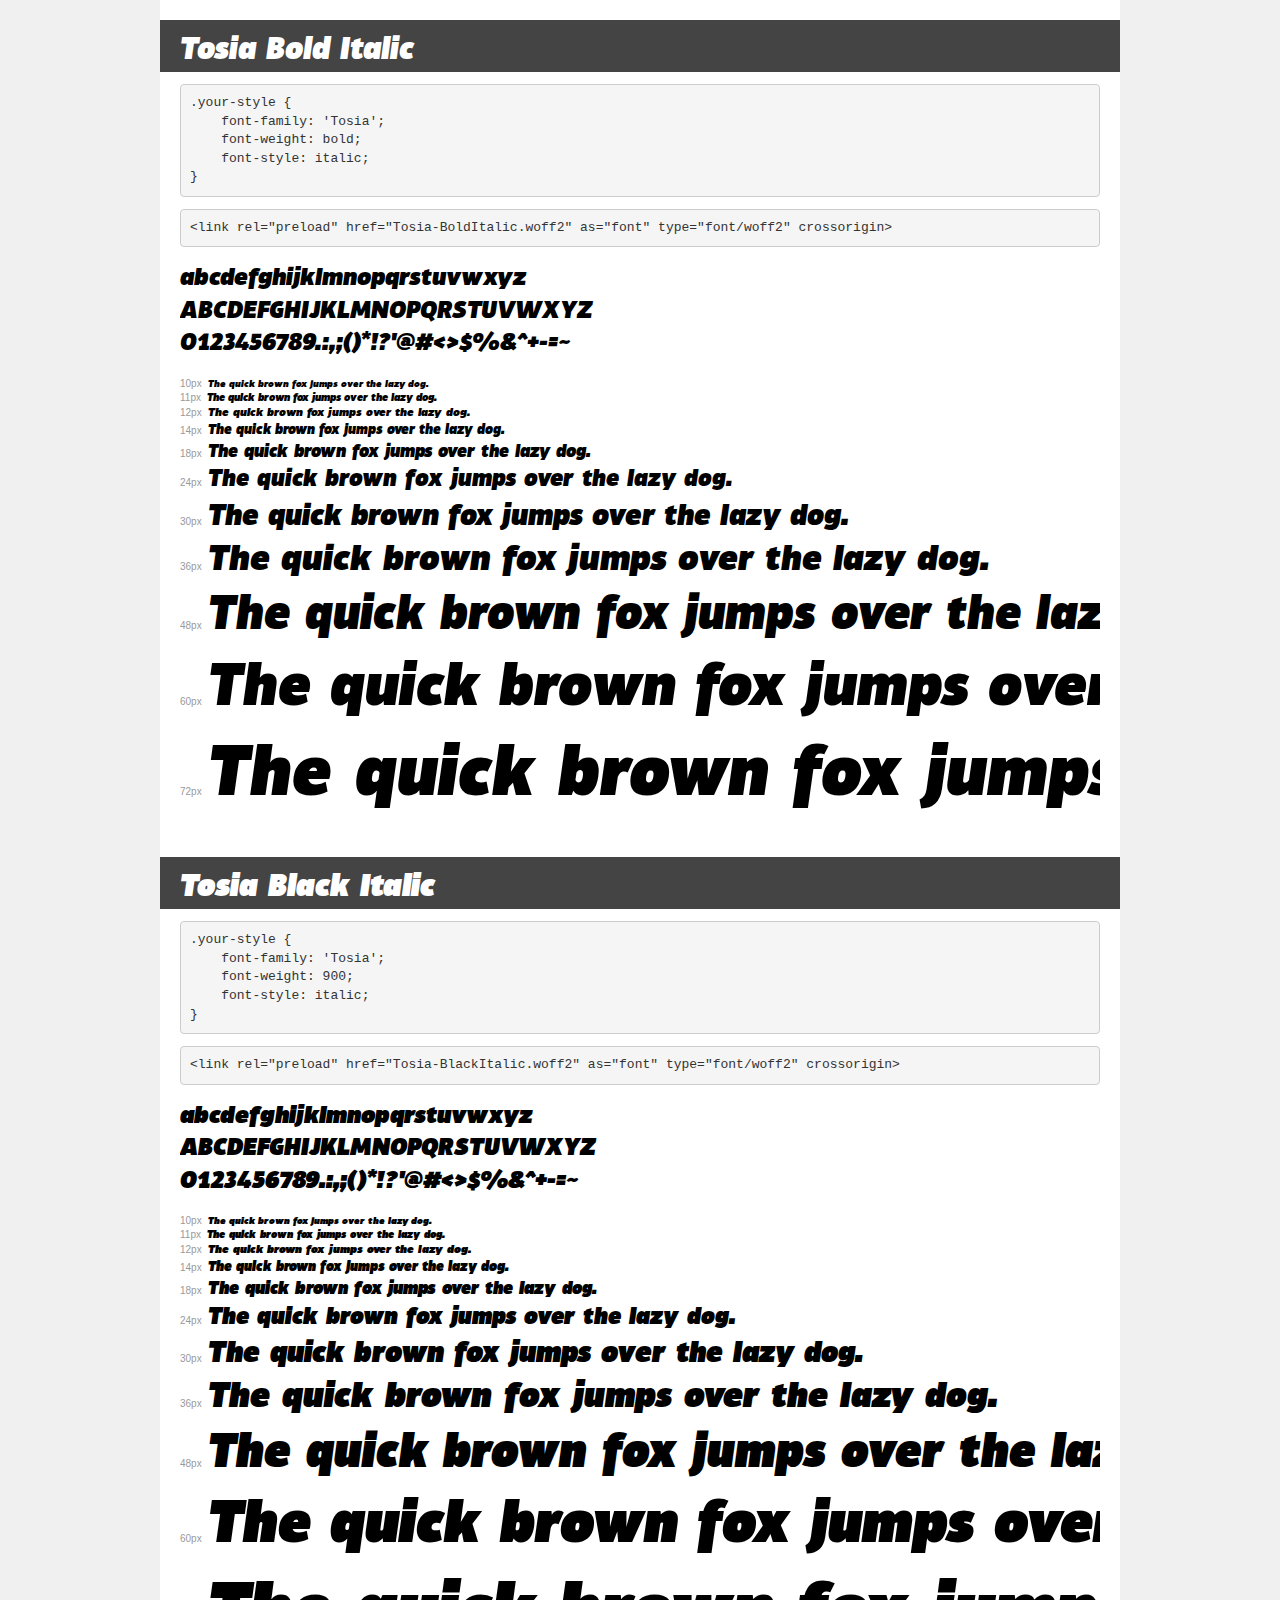
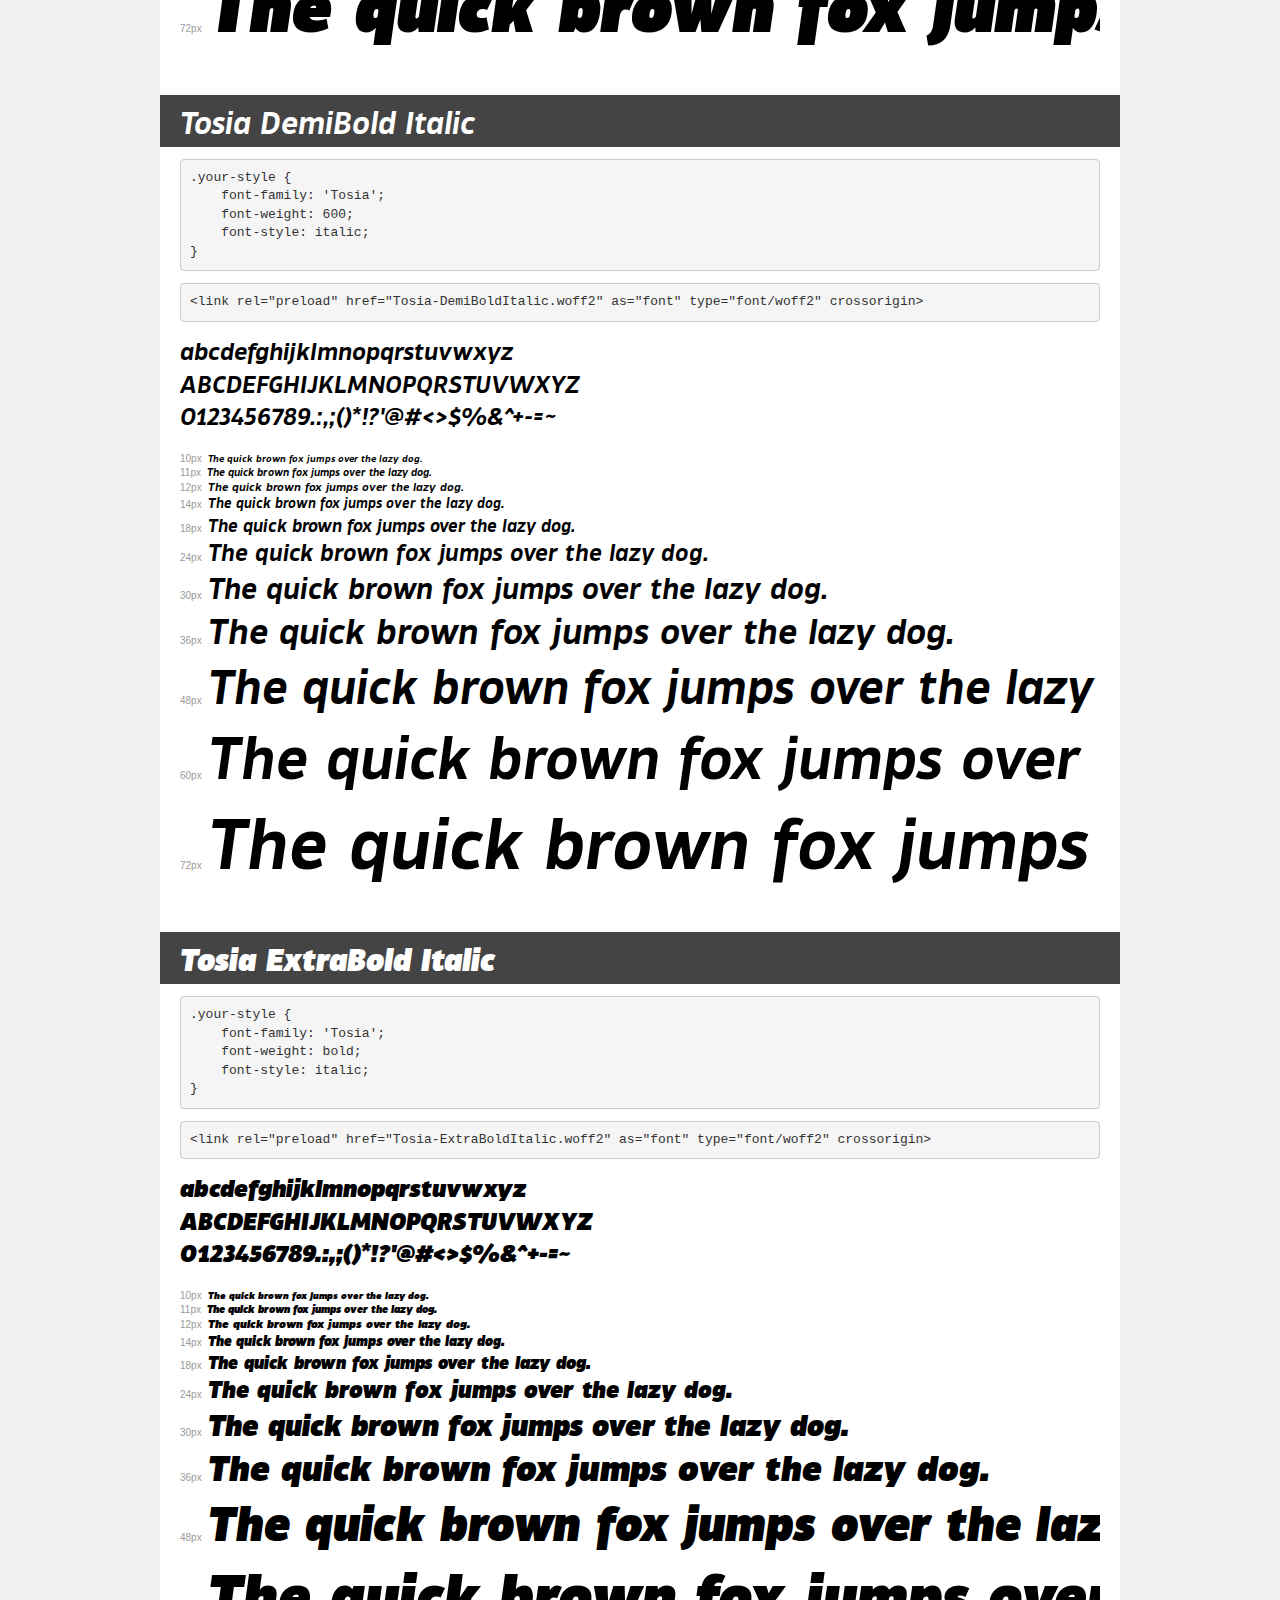
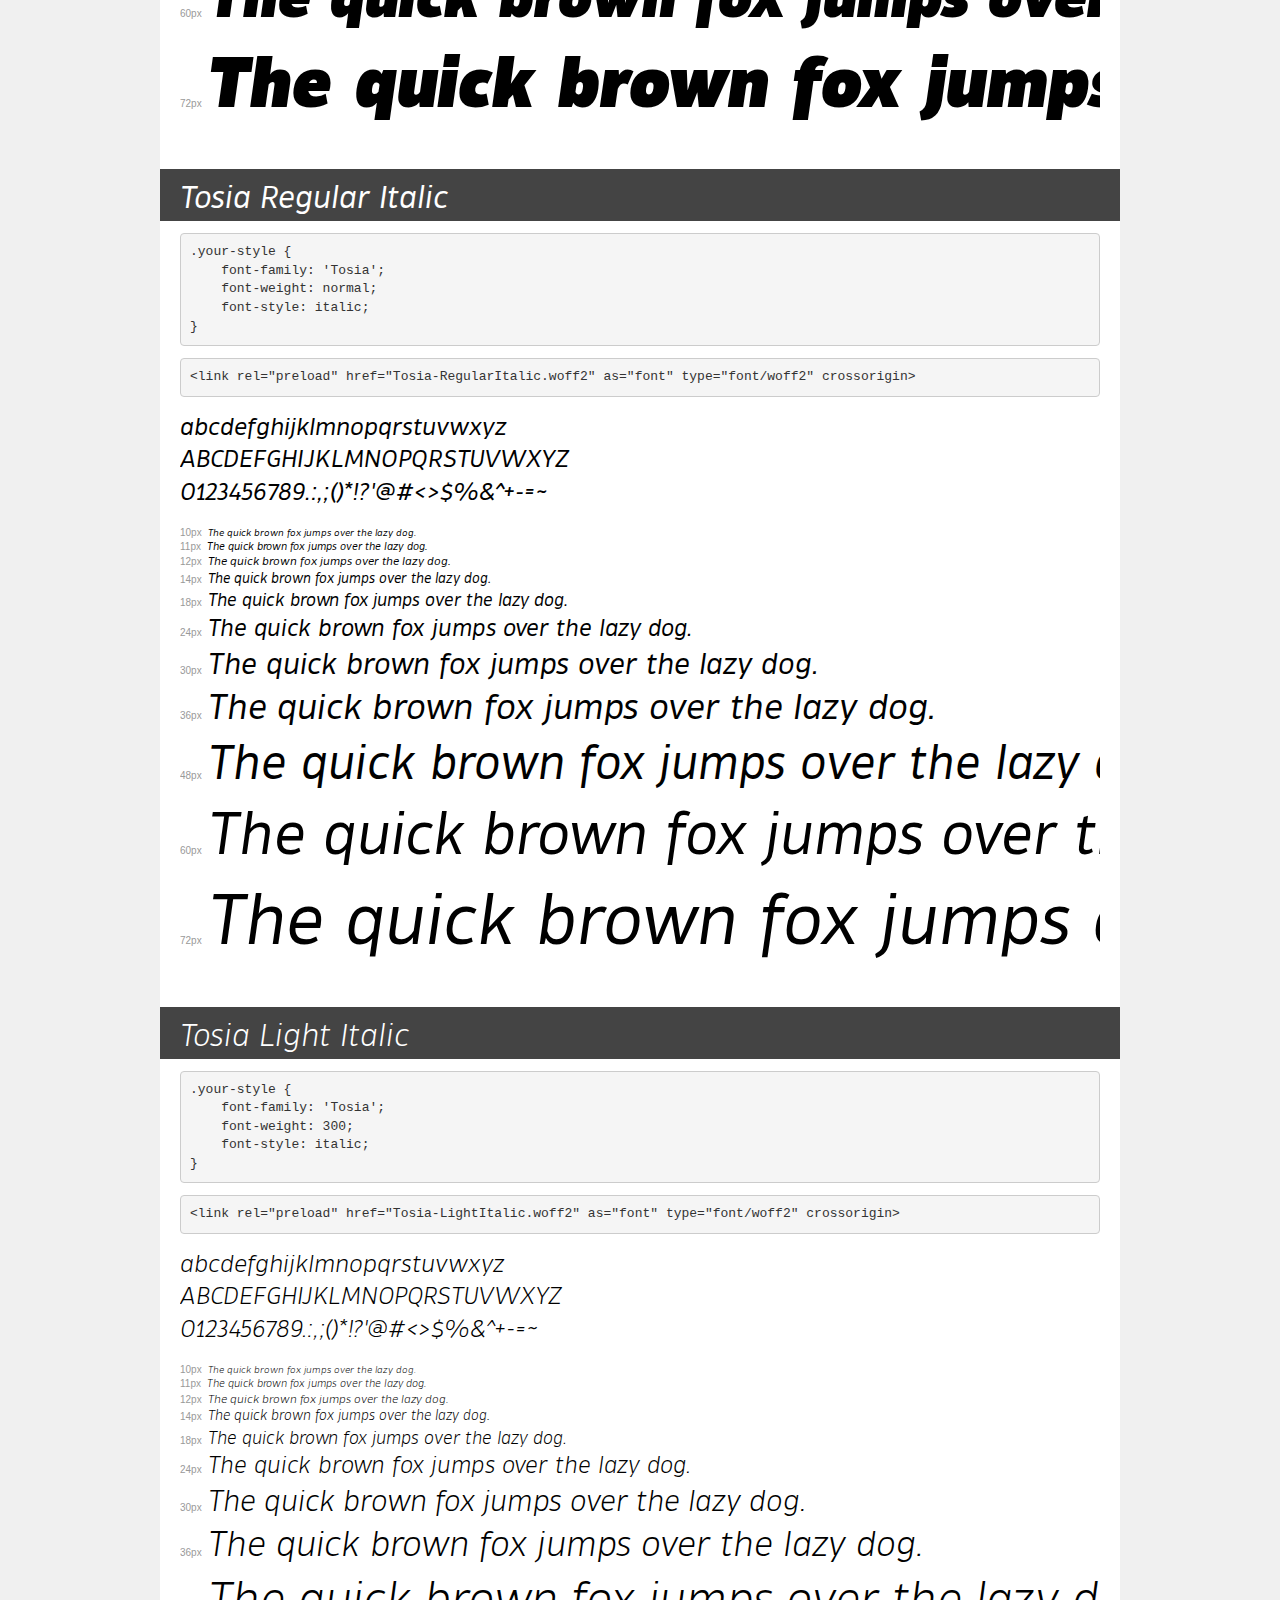
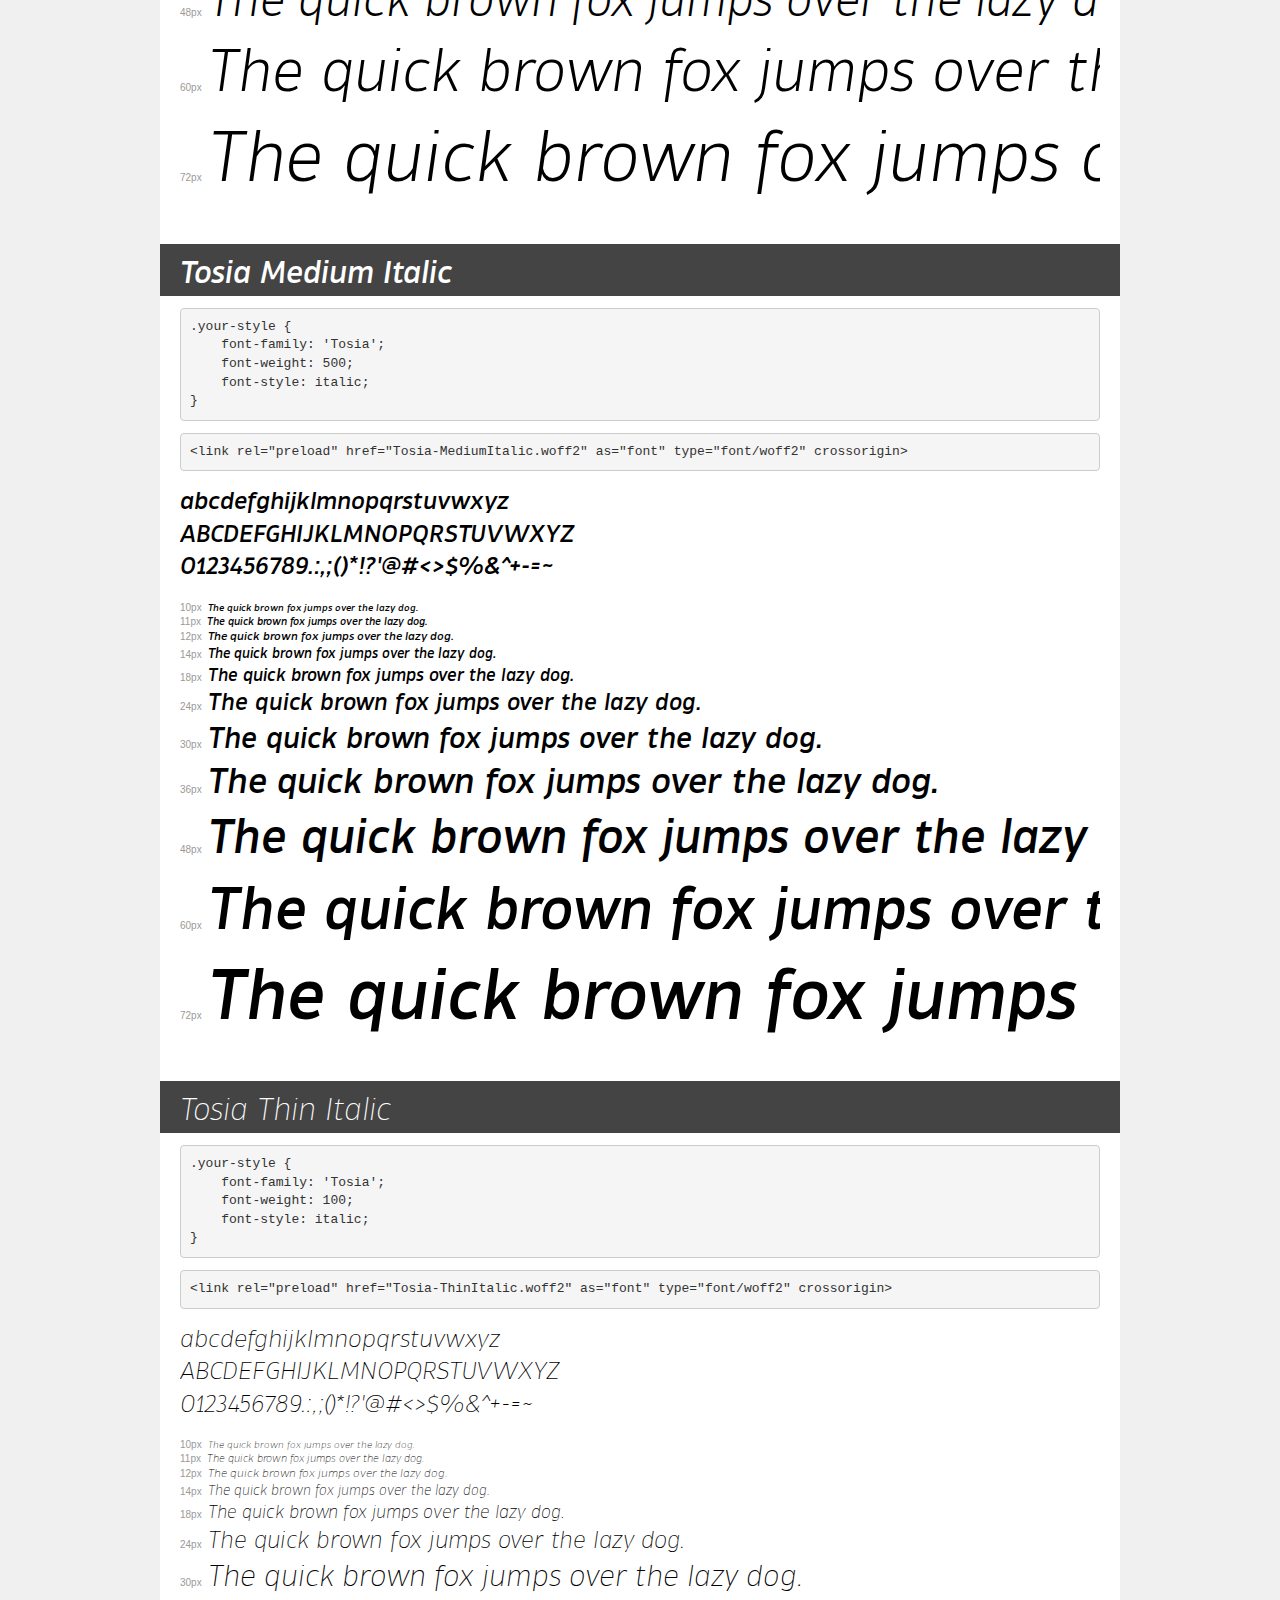
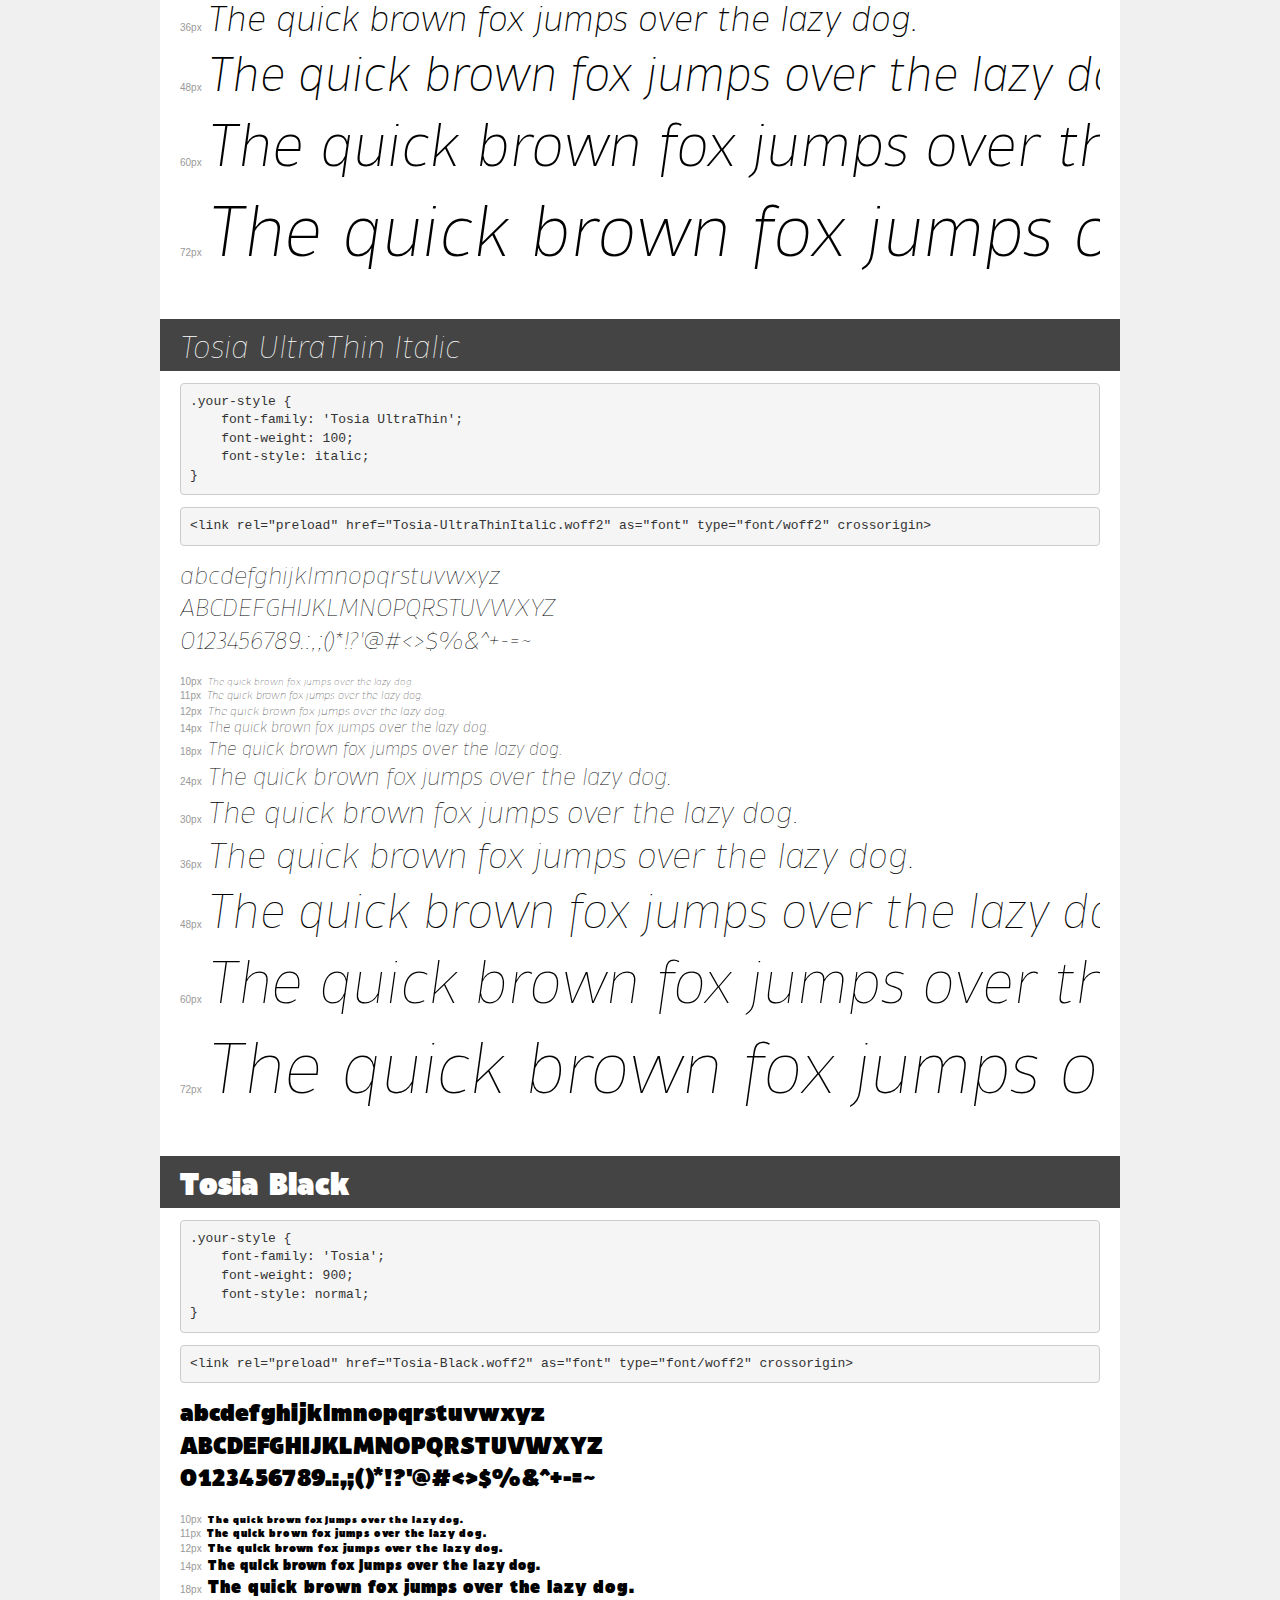
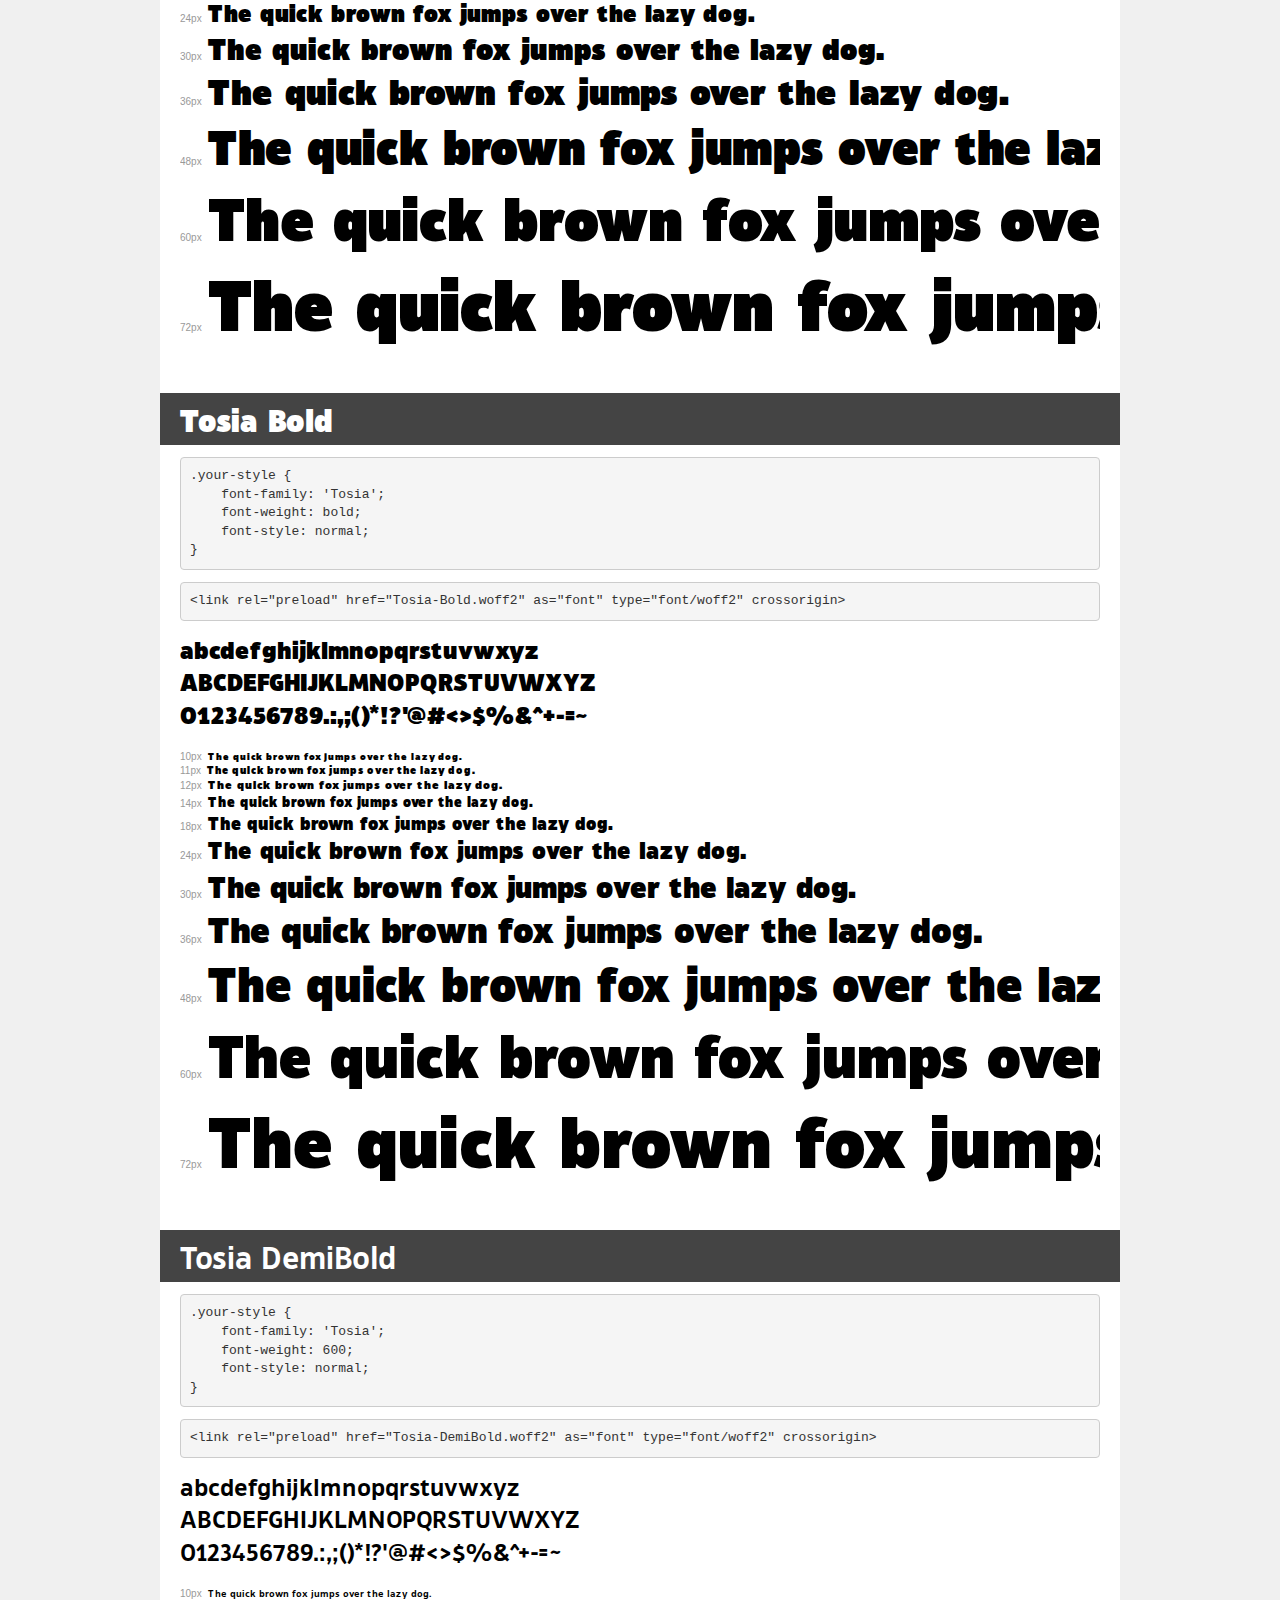
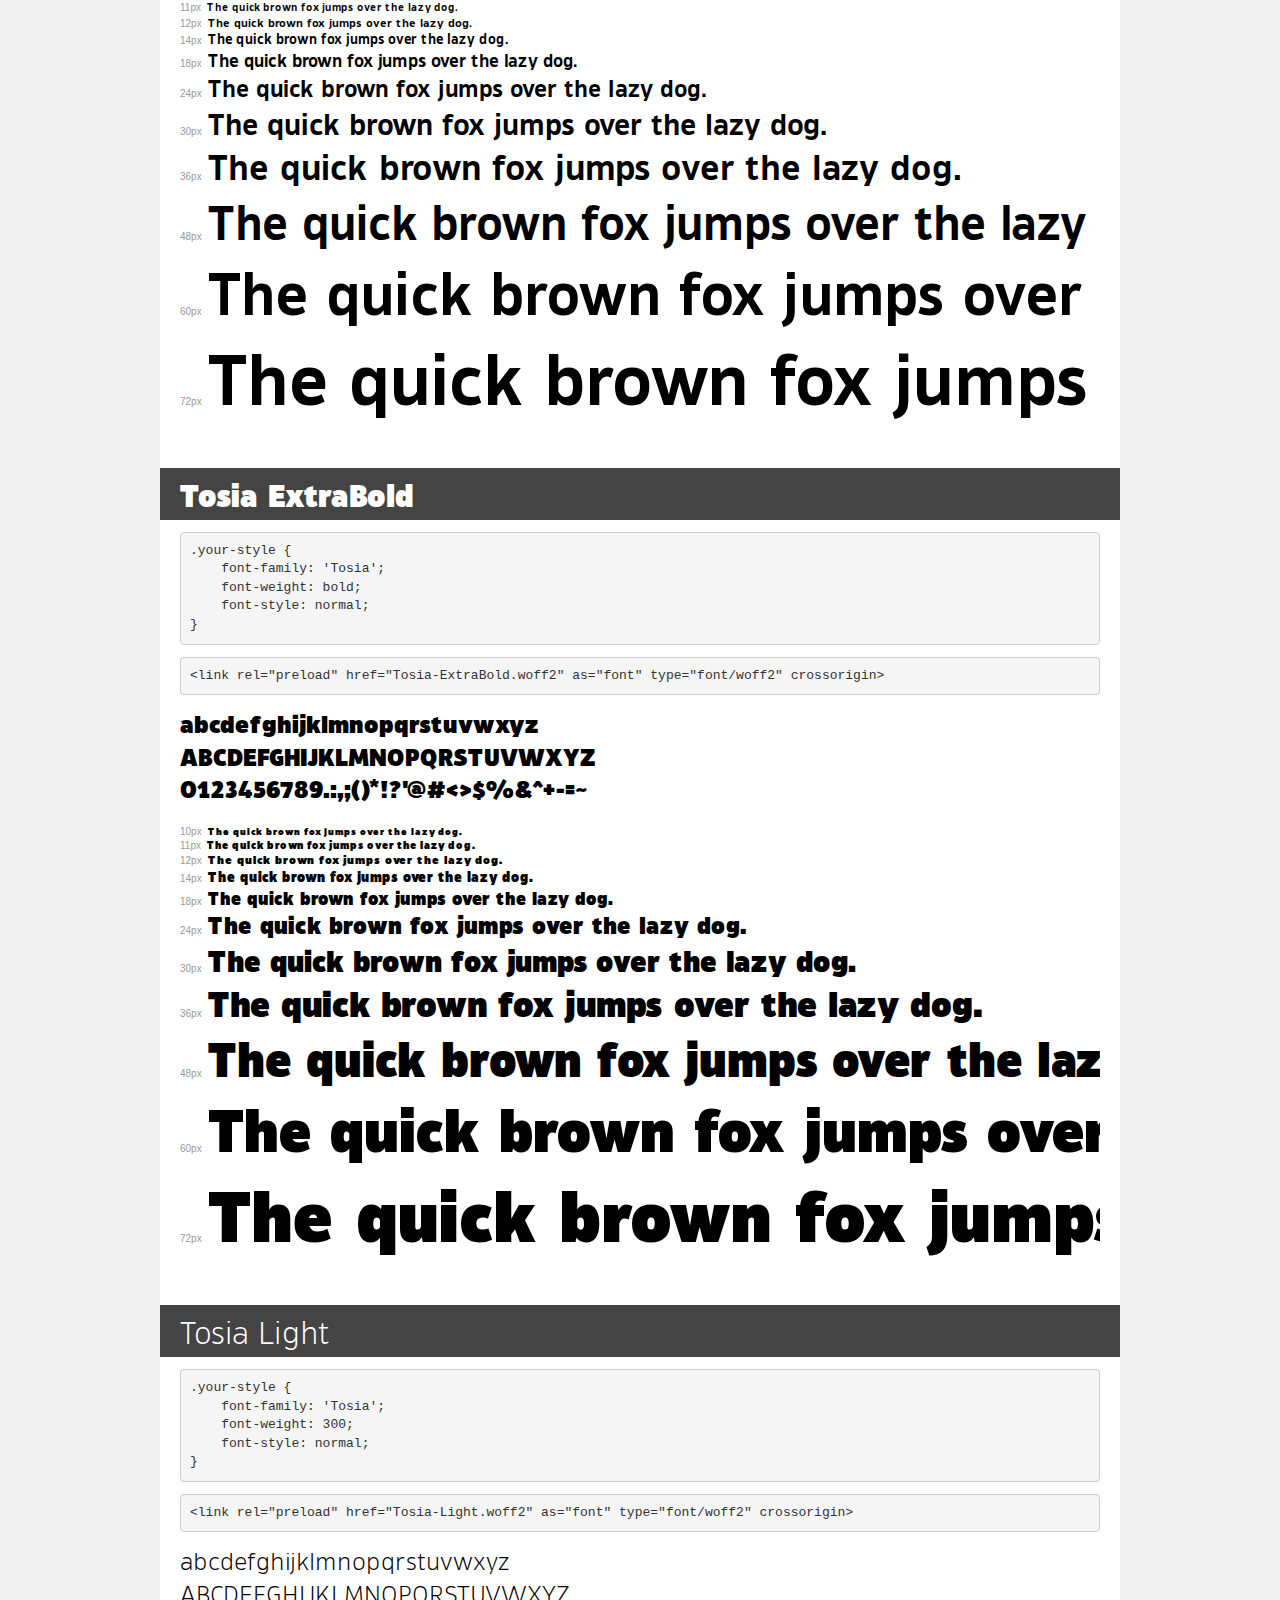
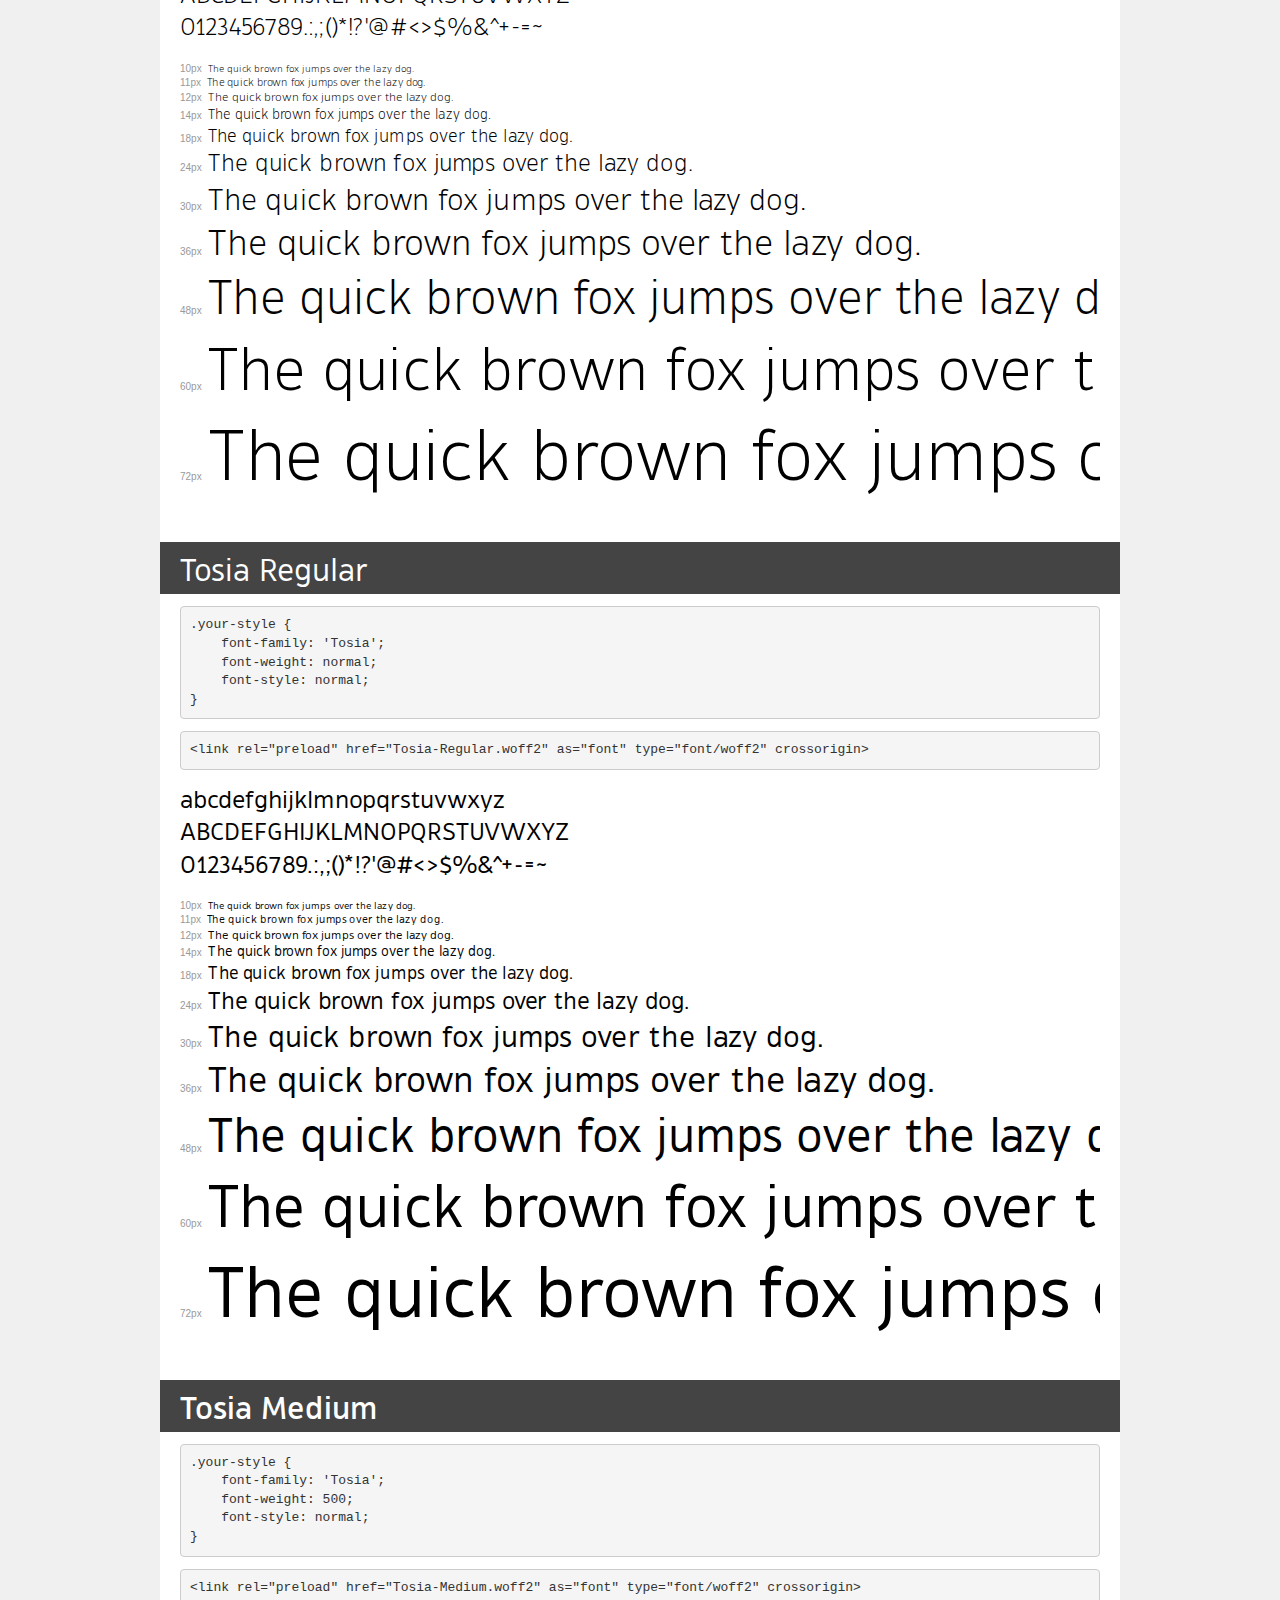
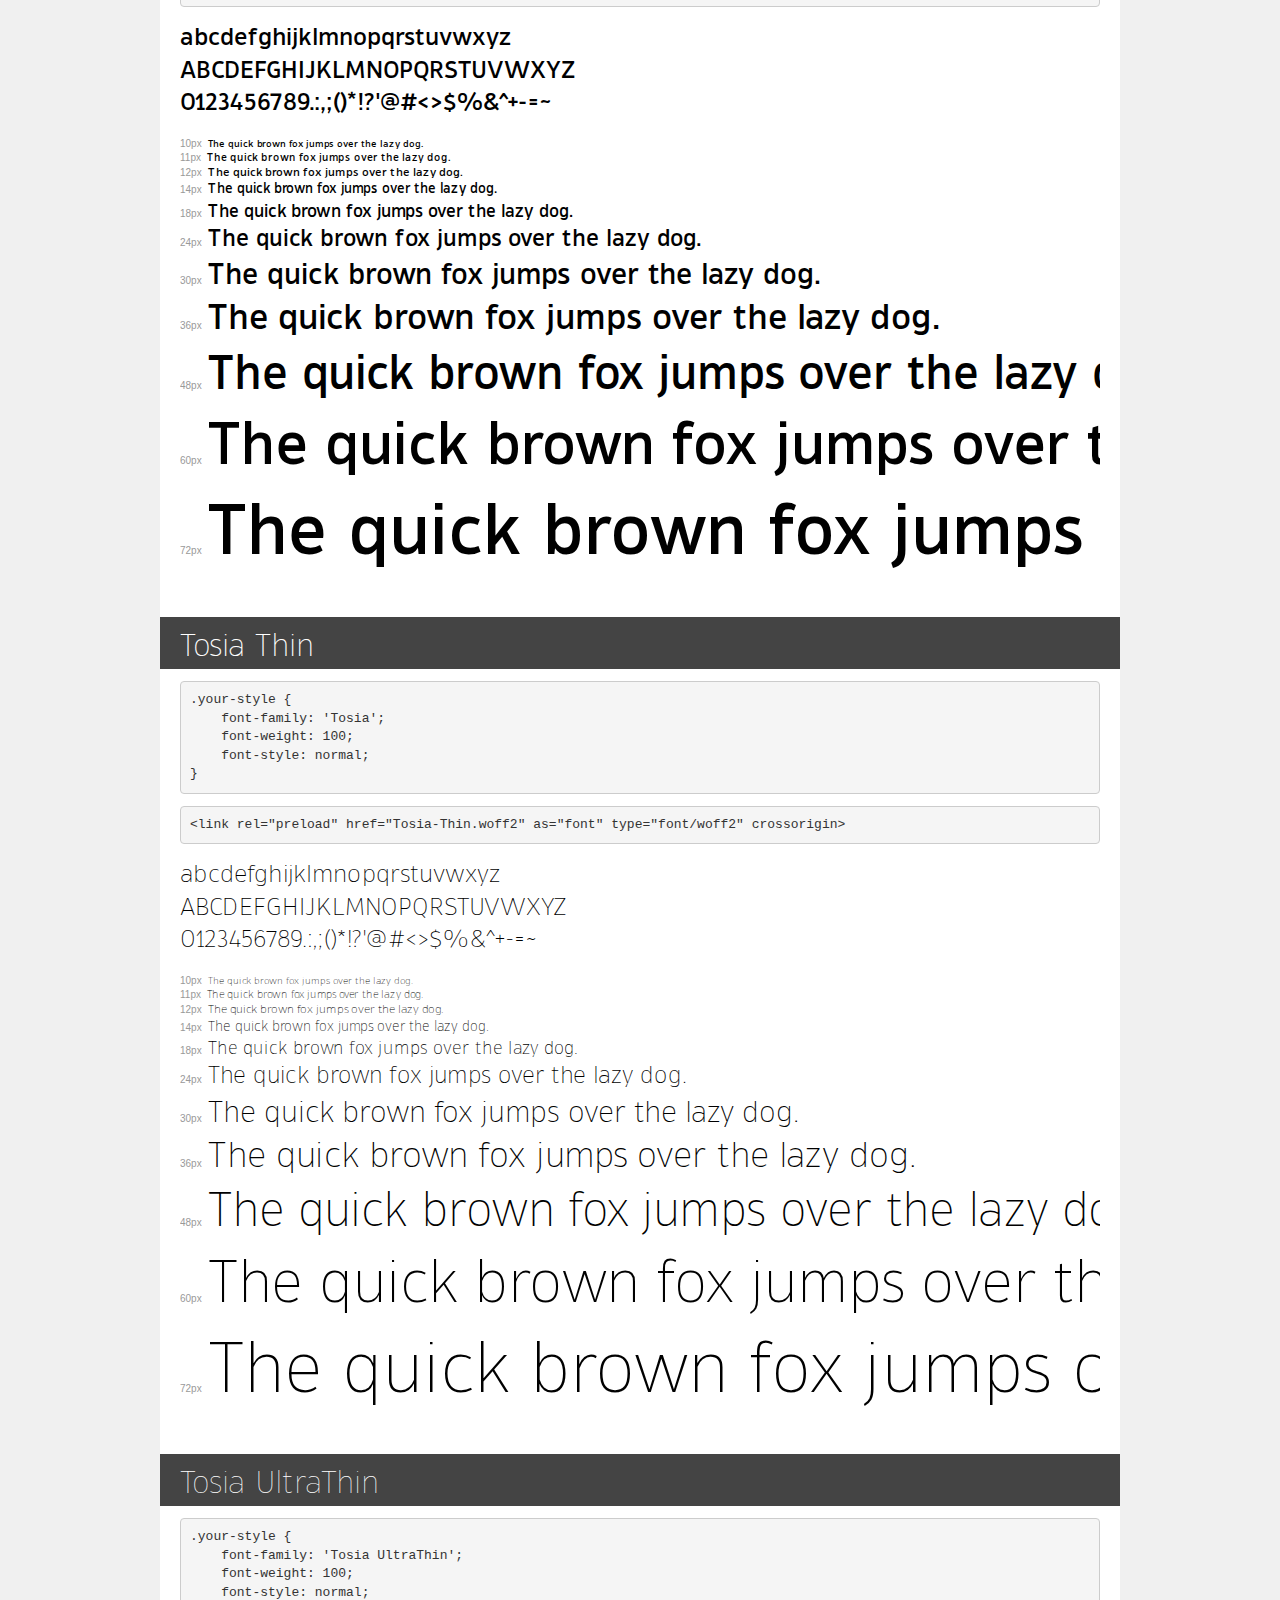
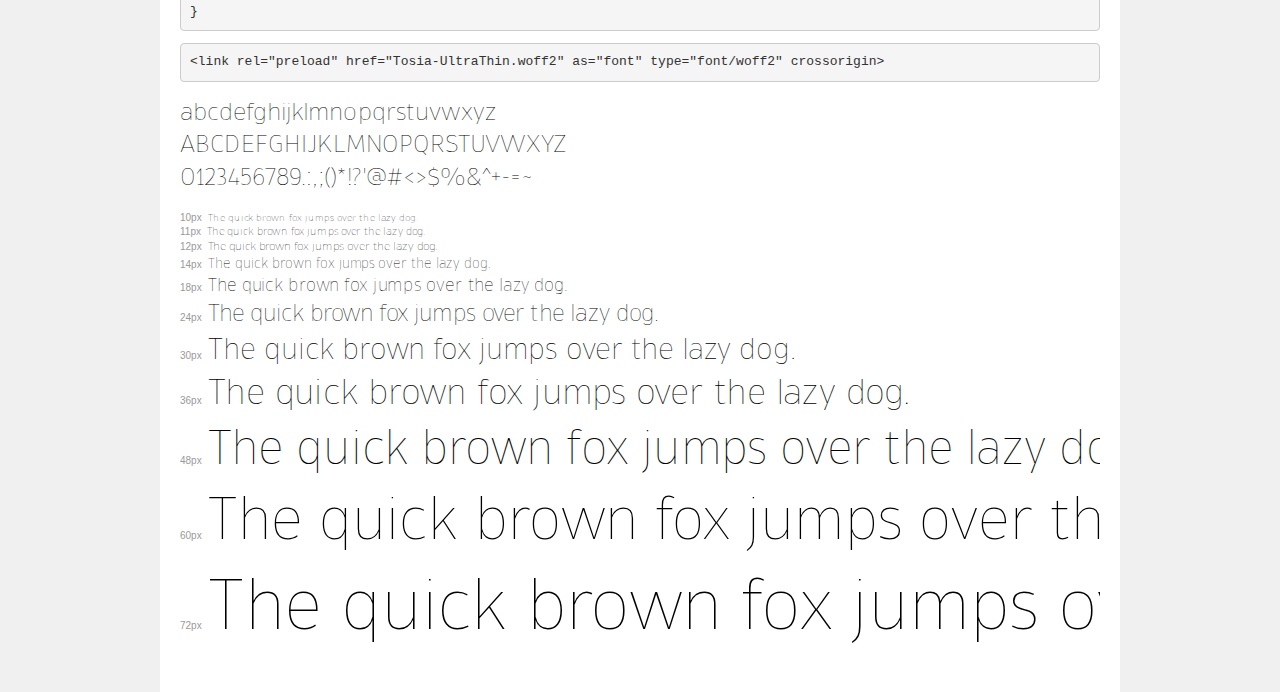
<file: fonts/demo.html>
<!DOCTYPE html>
<html lang="en">
<head>
    <meta charset="utf-8">
    <meta http-equiv="X-UA-Compatible" content="IE=edge">
    <meta name="viewport" content="width=device-width, initial-scale=1">
    <meta name="robots" content="noindex, noarchive">
    <meta name="format-detection" content="telephone=no">
    <title>Transfonter demo</title>
    <link href="stylesheet.css" rel="stylesheet">
    <style>
        /*
        http://meyerweb.com/eric/tools/css/reset/
        v2.0 | 20110126
        License: none (public domain)
        */
        html, body, div, span, applet, object, iframe,
        h1, h2, h3, h4, h5, h6, p, blockquote, pre,
        a, abbr, acronym, address, big, cite, code,
        del, dfn, em, img, ins, kbd, q, s, samp,
        small, strike, strong, sub, sup, tt, var,
        b, u, i, center,
        dl, dt, dd, ol, ul, li,
        fieldset, form, label, legend,
        table, caption, tbody, tfoot, thead, tr, th, td,
        article, aside, canvas, details, embed,
        figure, figcaption, footer, header, hgroup,
        menu, nav, output, ruby, section, summary,
        time, mark, audio, video {
            margin: 0;
            padding: 0;
            border: 0;
            font-size: 100%;
            font: inherit;
            vertical-align: baseline;
        }
        /* HTML5 display-role reset for older browsers */
        article, aside, details, figcaption, figure,
        footer, header, hgroup, menu, nav, section {
            display: block;
        }
        body {
            line-height: 1;
        }
        ol, ul {
            list-style: none;
        }
        blockquote, q {
            quotes: none;
        }
        blockquote:before, blockquote:after,
        q:before, q:after {
            content: '';
            content: none;
        }
        table {
            border-collapse: collapse;
            border-spacing: 0;
        }
        /* demo styles */
        body {
            background: #f0f0f0;
            color: #000;
        }
        .page {
            background: #fff;
            width: 920px;
            margin: 0 auto;
            padding: 20px 20px 0 20px;
            overflow: hidden;
        }
        .font-container {
            overflow-x: auto;
            overflow-y: hidden;
            margin-bottom: 40px;
            line-height: 1.3;
            white-space: nowrap;
            padding-bottom: 5px;
        }
        h1 {
            position: relative;
            background: #444;
            font-size: 32px;
            color: #fff;
            padding: 10px 20px;
            margin: 0 -20px 12px -20px;
        }
        .letters {
            font-size: 25px;
            margin-bottom: 20px;
        }
        .s10:before {
            content: '10px';
        }
        .s11:before {
            content: '11px';
        }
        .s12:before {
            content: '12px';
        }
        .s14:before {
            content: '14px';
        }
        .s18:before {
            content: '18px';
        }
        .s24:before {
            content: '24px';
        }
        .s30:before {
            content: '30px';
        }
        .s36:before {
            content: '36px';
        }
        .s48:before {
            content: '48px';
        }
        .s60:before {
            content: '60px';
        }
        .s72:before {
            content: '72px';
        }
        .s10:before, .s11:before, .s12:before, .s14:before,
        .s18:before, .s24:before, .s30:before, .s36:before,
        .s48:before, .s60:before, .s72:before {
            font-family: Arial, sans-serif;
            font-size: 10px;
            font-weight: normal;
            font-style: normal;
            color: #999;
            padding-right: 6px;
        }
        pre {
            display: block;
            padding: 9px;
            margin: 0 0 12px;
            font-family: Monaco, Menlo, Consolas, "Courier New", monospace;
            font-size: 13px;
            line-height: 1.428571429;
            color: #333;
            font-weight: normal;
            font-style: normal;
            background-color: #f5f5f5;
            border: 1px solid #ccc;
            overflow-x: auto;
            border-radius: 4px;
        }
        /* responsive */
        @media (max-width: 959px) {
            .page {
                width: auto;
                margin: 0;
            }
        }
    </style>
</head>
<body>
<div class="page">
    <div class="demo">
        <h1 style="font-family: 'Tosia'; font-weight: bold; font-style: italic;">Tosia Bold Italic</h1>
        <pre title="Usage">.your-style {
    font-family: 'Tosia';
    font-weight: bold;
    font-style: italic;
}</pre>
        <pre title="Preload (optional)">
&lt;link rel=&quot;preload&quot; href=&quot;Tosia-BoldItalic.woff2&quot; as=&quot;font&quot; type=&quot;font/woff2&quot; crossorigin&gt;</pre>
        <div class="font-container" style="font-family: 'Tosia'; font-weight: bold; font-style: italic;">
            <p class="letters">
                abcdefghijklmnopqrstuvwxyz<br>
ABCDEFGHIJKLMNOPQRSTUVWXYZ<br>
                0123456789.:,;()*!?'@#&lt;&gt;$%&^+-=~
            </p>
            <p class="s10" style="font-size: 10px;">The quick brown fox jumps over the lazy dog.</p>
            <p class="s11" style="font-size: 11px;">The quick brown fox jumps over the lazy dog.</p>
            <p class="s12" style="font-size: 12px;">The quick brown fox jumps over the lazy dog.</p>
            <p class="s14" style="font-size: 14px;">The quick brown fox jumps over the lazy dog.</p>
            <p class="s18" style="font-size: 18px;">The quick brown fox jumps over the lazy dog.</p>
            <p class="s24" style="font-size: 24px;">The quick brown fox jumps over the lazy dog.</p>
            <p class="s30" style="font-size: 30px;">The quick brown fox jumps over the lazy dog.</p>
            <p class="s36" style="font-size: 36px;">The quick brown fox jumps over the lazy dog.</p>
            <p class="s48" style="font-size: 48px;">The quick brown fox jumps over the lazy dog.</p>
            <p class="s60" style="font-size: 60px;">The quick brown fox jumps over the lazy dog.</p>
            <p class="s72" style="font-size: 72px;">The quick brown fox jumps over the lazy dog.</p>
        </div>
    </div>

    <div class="demo">
        <h1 style="font-family: 'Tosia'; font-weight: 900; font-style: italic;">Tosia Black Italic</h1>
        <pre title="Usage">.your-style {
    font-family: 'Tosia';
    font-weight: 900;
    font-style: italic;
}</pre>
        <pre title="Preload (optional)">
&lt;link rel=&quot;preload&quot; href=&quot;Tosia-BlackItalic.woff2&quot; as=&quot;font&quot; type=&quot;font/woff2&quot; crossorigin&gt;</pre>
        <div class="font-container" style="font-family: 'Tosia'; font-weight: 900; font-style: italic;">
            <p class="letters">
                abcdefghijklmnopqrstuvwxyz<br>
ABCDEFGHIJKLMNOPQRSTUVWXYZ<br>
                0123456789.:,;()*!?'@#&lt;&gt;$%&^+-=~
            </p>
            <p class="s10" style="font-size: 10px;">The quick brown fox jumps over the lazy dog.</p>
            <p class="s11" style="font-size: 11px;">The quick brown fox jumps over the lazy dog.</p>
            <p class="s12" style="font-size: 12px;">The quick brown fox jumps over the lazy dog.</p>
            <p class="s14" style="font-size: 14px;">The quick brown fox jumps over the lazy dog.</p>
            <p class="s18" style="font-size: 18px;">The quick brown fox jumps over the lazy dog.</p>
            <p class="s24" style="font-size: 24px;">The quick brown fox jumps over the lazy dog.</p>
            <p class="s30" style="font-size: 30px;">The quick brown fox jumps over the lazy dog.</p>
            <p class="s36" style="font-size: 36px;">The quick brown fox jumps over the lazy dog.</p>
            <p class="s48" style="font-size: 48px;">The quick brown fox jumps over the lazy dog.</p>
            <p class="s60" style="font-size: 60px;">The quick brown fox jumps over the lazy dog.</p>
            <p class="s72" style="font-size: 72px;">The quick brown fox jumps over the lazy dog.</p>
        </div>
    </div>

    <div class="demo">
        <h1 style="font-family: 'Tosia'; font-weight: 600; font-style: italic;">Tosia DemiBold Italic</h1>
        <pre title="Usage">.your-style {
    font-family: 'Tosia';
    font-weight: 600;
    font-style: italic;
}</pre>
        <pre title="Preload (optional)">
&lt;link rel=&quot;preload&quot; href=&quot;Tosia-DemiBoldItalic.woff2&quot; as=&quot;font&quot; type=&quot;font/woff2&quot; crossorigin&gt;</pre>
        <div class="font-container" style="font-family: 'Tosia'; font-weight: 600; font-style: italic;">
            <p class="letters">
                abcdefghijklmnopqrstuvwxyz<br>
ABCDEFGHIJKLMNOPQRSTUVWXYZ<br>
                0123456789.:,;()*!?'@#&lt;&gt;$%&^+-=~
            </p>
            <p class="s10" style="font-size: 10px;">The quick brown fox jumps over the lazy dog.</p>
            <p class="s11" style="font-size: 11px;">The quick brown fox jumps over the lazy dog.</p>
            <p class="s12" style="font-size: 12px;">The quick brown fox jumps over the lazy dog.</p>
            <p class="s14" style="font-size: 14px;">The quick brown fox jumps over the lazy dog.</p>
            <p class="s18" style="font-size: 18px;">The quick brown fox jumps over the lazy dog.</p>
            <p class="s24" style="font-size: 24px;">The quick brown fox jumps over the lazy dog.</p>
            <p class="s30" style="font-size: 30px;">The quick brown fox jumps over the lazy dog.</p>
            <p class="s36" style="font-size: 36px;">The quick brown fox jumps over the lazy dog.</p>
            <p class="s48" style="font-size: 48px;">The quick brown fox jumps over the lazy dog.</p>
            <p class="s60" style="font-size: 60px;">The quick brown fox jumps over the lazy dog.</p>
            <p class="s72" style="font-size: 72px;">The quick brown fox jumps over the lazy dog.</p>
        </div>
    </div>

    <div class="demo">
        <h1 style="font-family: 'Tosia'; font-weight: bold; font-style: italic;">Tosia ExtraBold Italic</h1>
        <pre title="Usage">.your-style {
    font-family: 'Tosia';
    font-weight: bold;
    font-style: italic;
}</pre>
        <pre title="Preload (optional)">
&lt;link rel=&quot;preload&quot; href=&quot;Tosia-ExtraBoldItalic.woff2&quot; as=&quot;font&quot; type=&quot;font/woff2&quot; crossorigin&gt;</pre>
        <div class="font-container" style="font-family: 'Tosia'; font-weight: bold; font-style: italic;">
            <p class="letters">
                abcdefghijklmnopqrstuvwxyz<br>
ABCDEFGHIJKLMNOPQRSTUVWXYZ<br>
                0123456789.:,;()*!?'@#&lt;&gt;$%&^+-=~
            </p>
            <p class="s10" style="font-size: 10px;">The quick brown fox jumps over the lazy dog.</p>
            <p class="s11" style="font-size: 11px;">The quick brown fox jumps over the lazy dog.</p>
            <p class="s12" style="font-size: 12px;">The quick brown fox jumps over the lazy dog.</p>
            <p class="s14" style="font-size: 14px;">The quick brown fox jumps over the lazy dog.</p>
            <p class="s18" style="font-size: 18px;">The quick brown fox jumps over the lazy dog.</p>
            <p class="s24" style="font-size: 24px;">The quick brown fox jumps over the lazy dog.</p>
            <p class="s30" style="font-size: 30px;">The quick brown fox jumps over the lazy dog.</p>
            <p class="s36" style="font-size: 36px;">The quick brown fox jumps over the lazy dog.</p>
            <p class="s48" style="font-size: 48px;">The quick brown fox jumps over the lazy dog.</p>
            <p class="s60" style="font-size: 60px;">The quick brown fox jumps over the lazy dog.</p>
            <p class="s72" style="font-size: 72px;">The quick brown fox jumps over the lazy dog.</p>
        </div>
    </div>

    <div class="demo">
        <h1 style="font-family: 'Tosia'; font-weight: normal; font-style: italic;">Tosia Regular Italic</h1>
        <pre title="Usage">.your-style {
    font-family: 'Tosia';
    font-weight: normal;
    font-style: italic;
}</pre>
        <pre title="Preload (optional)">
&lt;link rel=&quot;preload&quot; href=&quot;Tosia-RegularItalic.woff2&quot; as=&quot;font&quot; type=&quot;font/woff2&quot; crossorigin&gt;</pre>
        <div class="font-container" style="font-family: 'Tosia'; font-weight: normal; font-style: italic;">
            <p class="letters">
                abcdefghijklmnopqrstuvwxyz<br>
ABCDEFGHIJKLMNOPQRSTUVWXYZ<br>
                0123456789.:,;()*!?'@#&lt;&gt;$%&^+-=~
            </p>
            <p class="s10" style="font-size: 10px;">The quick brown fox jumps over the lazy dog.</p>
            <p class="s11" style="font-size: 11px;">The quick brown fox jumps over the lazy dog.</p>
            <p class="s12" style="font-size: 12px;">The quick brown fox jumps over the lazy dog.</p>
            <p class="s14" style="font-size: 14px;">The quick brown fox jumps over the lazy dog.</p>
            <p class="s18" style="font-size: 18px;">The quick brown fox jumps over the lazy dog.</p>
            <p class="s24" style="font-size: 24px;">The quick brown fox jumps over the lazy dog.</p>
            <p class="s30" style="font-size: 30px;">The quick brown fox jumps over the lazy dog.</p>
            <p class="s36" style="font-size: 36px;">The quick brown fox jumps over the lazy dog.</p>
            <p class="s48" style="font-size: 48px;">The quick brown fox jumps over the lazy dog.</p>
            <p class="s60" style="font-size: 60px;">The quick brown fox jumps over the lazy dog.</p>
            <p class="s72" style="font-size: 72px;">The quick brown fox jumps over the lazy dog.</p>
        </div>
    </div>

    <div class="demo">
        <h1 style="font-family: 'Tosia'; font-weight: 300; font-style: italic;">Tosia Light Italic</h1>
        <pre title="Usage">.your-style {
    font-family: 'Tosia';
    font-weight: 300;
    font-style: italic;
}</pre>
        <pre title="Preload (optional)">
&lt;link rel=&quot;preload&quot; href=&quot;Tosia-LightItalic.woff2&quot; as=&quot;font&quot; type=&quot;font/woff2&quot; crossorigin&gt;</pre>
        <div class="font-container" style="font-family: 'Tosia'; font-weight: 300; font-style: italic;">
            <p class="letters">
                abcdefghijklmnopqrstuvwxyz<br>
ABCDEFGHIJKLMNOPQRSTUVWXYZ<br>
                0123456789.:,;()*!?'@#&lt;&gt;$%&^+-=~
            </p>
            <p class="s10" style="font-size: 10px;">The quick brown fox jumps over the lazy dog.</p>
            <p class="s11" style="font-size: 11px;">The quick brown fox jumps over the lazy dog.</p>
            <p class="s12" style="font-size: 12px;">The quick brown fox jumps over the lazy dog.</p>
            <p class="s14" style="font-size: 14px;">The quick brown fox jumps over the lazy dog.</p>
            <p class="s18" style="font-size: 18px;">The quick brown fox jumps over the lazy dog.</p>
            <p class="s24" style="font-size: 24px;">The quick brown fox jumps over the lazy dog.</p>
            <p class="s30" style="font-size: 30px;">The quick brown fox jumps over the lazy dog.</p>
            <p class="s36" style="font-size: 36px;">The quick brown fox jumps over the lazy dog.</p>
            <p class="s48" style="font-size: 48px;">The quick brown fox jumps over the lazy dog.</p>
            <p class="s60" style="font-size: 60px;">The quick brown fox jumps over the lazy dog.</p>
            <p class="s72" style="font-size: 72px;">The quick brown fox jumps over the lazy dog.</p>
        </div>
    </div>

    <div class="demo">
        <h1 style="font-family: 'Tosia'; font-weight: 500; font-style: italic;">Tosia Medium Italic</h1>
        <pre title="Usage">.your-style {
    font-family: 'Tosia';
    font-weight: 500;
    font-style: italic;
}</pre>
        <pre title="Preload (optional)">
&lt;link rel=&quot;preload&quot; href=&quot;Tosia-MediumItalic.woff2&quot; as=&quot;font&quot; type=&quot;font/woff2&quot; crossorigin&gt;</pre>
        <div class="font-container" style="font-family: 'Tosia'; font-weight: 500; font-style: italic;">
            <p class="letters">
                abcdefghijklmnopqrstuvwxyz<br>
ABCDEFGHIJKLMNOPQRSTUVWXYZ<br>
                0123456789.:,;()*!?'@#&lt;&gt;$%&^+-=~
            </p>
            <p class="s10" style="font-size: 10px;">The quick brown fox jumps over the lazy dog.</p>
            <p class="s11" style="font-size: 11px;">The quick brown fox jumps over the lazy dog.</p>
            <p class="s12" style="font-size: 12px;">The quick brown fox jumps over the lazy dog.</p>
            <p class="s14" style="font-size: 14px;">The quick brown fox jumps over the lazy dog.</p>
            <p class="s18" style="font-size: 18px;">The quick brown fox jumps over the lazy dog.</p>
            <p class="s24" style="font-size: 24px;">The quick brown fox jumps over the lazy dog.</p>
            <p class="s30" style="font-size: 30px;">The quick brown fox jumps over the lazy dog.</p>
            <p class="s36" style="font-size: 36px;">The quick brown fox jumps over the lazy dog.</p>
            <p class="s48" style="font-size: 48px;">The quick brown fox jumps over the lazy dog.</p>
            <p class="s60" style="font-size: 60px;">The quick brown fox jumps over the lazy dog.</p>
            <p class="s72" style="font-size: 72px;">The quick brown fox jumps over the lazy dog.</p>
        </div>
    </div>

    <div class="demo">
        <h1 style="font-family: 'Tosia'; font-weight: 100; font-style: italic;">Tosia Thin Italic</h1>
        <pre title="Usage">.your-style {
    font-family: 'Tosia';
    font-weight: 100;
    font-style: italic;
}</pre>
        <pre title="Preload (optional)">
&lt;link rel=&quot;preload&quot; href=&quot;Tosia-ThinItalic.woff2&quot; as=&quot;font&quot; type=&quot;font/woff2&quot; crossorigin&gt;</pre>
        <div class="font-container" style="font-family: 'Tosia'; font-weight: 100; font-style: italic;">
            <p class="letters">
                abcdefghijklmnopqrstuvwxyz<br>
ABCDEFGHIJKLMNOPQRSTUVWXYZ<br>
                0123456789.:,;()*!?'@#&lt;&gt;$%&^+-=~
            </p>
            <p class="s10" style="font-size: 10px;">The quick brown fox jumps over the lazy dog.</p>
            <p class="s11" style="font-size: 11px;">The quick brown fox jumps over the lazy dog.</p>
            <p class="s12" style="font-size: 12px;">The quick brown fox jumps over the lazy dog.</p>
            <p class="s14" style="font-size: 14px;">The quick brown fox jumps over the lazy dog.</p>
            <p class="s18" style="font-size: 18px;">The quick brown fox jumps over the lazy dog.</p>
            <p class="s24" style="font-size: 24px;">The quick brown fox jumps over the lazy dog.</p>
            <p class="s30" style="font-size: 30px;">The quick brown fox jumps over the lazy dog.</p>
            <p class="s36" style="font-size: 36px;">The quick brown fox jumps over the lazy dog.</p>
            <p class="s48" style="font-size: 48px;">The quick brown fox jumps over the lazy dog.</p>
            <p class="s60" style="font-size: 60px;">The quick brown fox jumps over the lazy dog.</p>
            <p class="s72" style="font-size: 72px;">The quick brown fox jumps over the lazy dog.</p>
        </div>
    </div>

    <div class="demo">
        <h1 style="font-family: 'Tosia UltraThin'; font-weight: 100; font-style: italic;">Tosia UltraThin Italic</h1>
        <pre title="Usage">.your-style {
    font-family: 'Tosia UltraThin';
    font-weight: 100;
    font-style: italic;
}</pre>
        <pre title="Preload (optional)">
&lt;link rel=&quot;preload&quot; href=&quot;Tosia-UltraThinItalic.woff2&quot; as=&quot;font&quot; type=&quot;font/woff2&quot; crossorigin&gt;</pre>
        <div class="font-container" style="font-family: 'Tosia UltraThin'; font-weight: 100; font-style: italic;">
            <p class="letters">
                abcdefghijklmnopqrstuvwxyz<br>
ABCDEFGHIJKLMNOPQRSTUVWXYZ<br>
                0123456789.:,;()*!?'@#&lt;&gt;$%&^+-=~
            </p>
            <p class="s10" style="font-size: 10px;">The quick brown fox jumps over the lazy dog.</p>
            <p class="s11" style="font-size: 11px;">The quick brown fox jumps over the lazy dog.</p>
            <p class="s12" style="font-size: 12px;">The quick brown fox jumps over the lazy dog.</p>
            <p class="s14" style="font-size: 14px;">The quick brown fox jumps over the lazy dog.</p>
            <p class="s18" style="font-size: 18px;">The quick brown fox jumps over the lazy dog.</p>
            <p class="s24" style="font-size: 24px;">The quick brown fox jumps over the lazy dog.</p>
            <p class="s30" style="font-size: 30px;">The quick brown fox jumps over the lazy dog.</p>
            <p class="s36" style="font-size: 36px;">The quick brown fox jumps over the lazy dog.</p>
            <p class="s48" style="font-size: 48px;">The quick brown fox jumps over the lazy dog.</p>
            <p class="s60" style="font-size: 60px;">The quick brown fox jumps over the lazy dog.</p>
            <p class="s72" style="font-size: 72px;">The quick brown fox jumps over the lazy dog.</p>
        </div>
    </div>

    <div class="demo">
        <h1 style="font-family: 'Tosia'; font-weight: 900; font-style: normal;">Tosia Black</h1>
        <pre title="Usage">.your-style {
    font-family: 'Tosia';
    font-weight: 900;
    font-style: normal;
}</pre>
        <pre title="Preload (optional)">
&lt;link rel=&quot;preload&quot; href=&quot;Tosia-Black.woff2&quot; as=&quot;font&quot; type=&quot;font/woff2&quot; crossorigin&gt;</pre>
        <div class="font-container" style="font-family: 'Tosia'; font-weight: 900; font-style: normal;">
            <p class="letters">
                abcdefghijklmnopqrstuvwxyz<br>
ABCDEFGHIJKLMNOPQRSTUVWXYZ<br>
                0123456789.:,;()*!?'@#&lt;&gt;$%&^+-=~
            </p>
            <p class="s10" style="font-size: 10px;">The quick brown fox jumps over the lazy dog.</p>
            <p class="s11" style="font-size: 11px;">The quick brown fox jumps over the lazy dog.</p>
            <p class="s12" style="font-size: 12px;">The quick brown fox jumps over the lazy dog.</p>
            <p class="s14" style="font-size: 14px;">The quick brown fox jumps over the lazy dog.</p>
            <p class="s18" style="font-size: 18px;">The quick brown fox jumps over the lazy dog.</p>
            <p class="s24" style="font-size: 24px;">The quick brown fox jumps over the lazy dog.</p>
            <p class="s30" style="font-size: 30px;">The quick brown fox jumps over the lazy dog.</p>
            <p class="s36" style="font-size: 36px;">The quick brown fox jumps over the lazy dog.</p>
            <p class="s48" style="font-size: 48px;">The quick brown fox jumps over the lazy dog.</p>
            <p class="s60" style="font-size: 60px;">The quick brown fox jumps over the lazy dog.</p>
            <p class="s72" style="font-size: 72px;">The quick brown fox jumps over the lazy dog.</p>
        </div>
    </div>

    <div class="demo">
        <h1 style="font-family: 'Tosia'; font-weight: bold; font-style: normal;">Tosia Bold</h1>
        <pre title="Usage">.your-style {
    font-family: 'Tosia';
    font-weight: bold;
    font-style: normal;
}</pre>
        <pre title="Preload (optional)">
&lt;link rel=&quot;preload&quot; href=&quot;Tosia-Bold.woff2&quot; as=&quot;font&quot; type=&quot;font/woff2&quot; crossorigin&gt;</pre>
        <div class="font-container" style="font-family: 'Tosia'; font-weight: bold; font-style: normal;">
            <p class="letters">
                abcdefghijklmnopqrstuvwxyz<br>
ABCDEFGHIJKLMNOPQRSTUVWXYZ<br>
                0123456789.:,;()*!?'@#&lt;&gt;$%&^+-=~
            </p>
            <p class="s10" style="font-size: 10px;">The quick brown fox jumps over the lazy dog.</p>
            <p class="s11" style="font-size: 11px;">The quick brown fox jumps over the lazy dog.</p>
            <p class="s12" style="font-size: 12px;">The quick brown fox jumps over the lazy dog.</p>
            <p class="s14" style="font-size: 14px;">The quick brown fox jumps over the lazy dog.</p>
            <p class="s18" style="font-size: 18px;">The quick brown fox jumps over the lazy dog.</p>
            <p class="s24" style="font-size: 24px;">The quick brown fox jumps over the lazy dog.</p>
            <p class="s30" style="font-size: 30px;">The quick brown fox jumps over the lazy dog.</p>
            <p class="s36" style="font-size: 36px;">The quick brown fox jumps over the lazy dog.</p>
            <p class="s48" style="font-size: 48px;">The quick brown fox jumps over the lazy dog.</p>
            <p class="s60" style="font-size: 60px;">The quick brown fox jumps over the lazy dog.</p>
            <p class="s72" style="font-size: 72px;">The quick brown fox jumps over the lazy dog.</p>
        </div>
    </div>

    <div class="demo">
        <h1 style="font-family: 'Tosia'; font-weight: 600; font-style: normal;">Tosia DemiBold</h1>
        <pre title="Usage">.your-style {
    font-family: 'Tosia';
    font-weight: 600;
    font-style: normal;
}</pre>
        <pre title="Preload (optional)">
&lt;link rel=&quot;preload&quot; href=&quot;Tosia-DemiBold.woff2&quot; as=&quot;font&quot; type=&quot;font/woff2&quot; crossorigin&gt;</pre>
        <div class="font-container" style="font-family: 'Tosia'; font-weight: 600; font-style: normal;">
            <p class="letters">
                abcdefghijklmnopqrstuvwxyz<br>
ABCDEFGHIJKLMNOPQRSTUVWXYZ<br>
                0123456789.:,;()*!?'@#&lt;&gt;$%&^+-=~
            </p>
            <p class="s10" style="font-size: 10px;">The quick brown fox jumps over the lazy dog.</p>
            <p class="s11" style="font-size: 11px;">The quick brown fox jumps over the lazy dog.</p>
            <p class="s12" style="font-size: 12px;">The quick brown fox jumps over the lazy dog.</p>
            <p class="s14" style="font-size: 14px;">The quick brown fox jumps over the lazy dog.</p>
            <p class="s18" style="font-size: 18px;">The quick brown fox jumps over the lazy dog.</p>
            <p class="s24" style="font-size: 24px;">The quick brown fox jumps over the lazy dog.</p>
            <p class="s30" style="font-size: 30px;">The quick brown fox jumps over the lazy dog.</p>
            <p class="s36" style="font-size: 36px;">The quick brown fox jumps over the lazy dog.</p>
            <p class="s48" style="font-size: 48px;">The quick brown fox jumps over the lazy dog.</p>
            <p class="s60" style="font-size: 60px;">The quick brown fox jumps over the lazy dog.</p>
            <p class="s72" style="font-size: 72px;">The quick brown fox jumps over the lazy dog.</p>
        </div>
    </div>

    <div class="demo">
        <h1 style="font-family: 'Tosia'; font-weight: bold; font-style: normal;">Tosia ExtraBold</h1>
        <pre title="Usage">.your-style {
    font-family: 'Tosia';
    font-weight: bold;
    font-style: normal;
}</pre>
        <pre title="Preload (optional)">
&lt;link rel=&quot;preload&quot; href=&quot;Tosia-ExtraBold.woff2&quot; as=&quot;font&quot; type=&quot;font/woff2&quot; crossorigin&gt;</pre>
        <div class="font-container" style="font-family: 'Tosia'; font-weight: bold; font-style: normal;">
            <p class="letters">
                abcdefghijklmnopqrstuvwxyz<br>
ABCDEFGHIJKLMNOPQRSTUVWXYZ<br>
                0123456789.:,;()*!?'@#&lt;&gt;$%&^+-=~
            </p>
            <p class="s10" style="font-size: 10px;">The quick brown fox jumps over the lazy dog.</p>
            <p class="s11" style="font-size: 11px;">The quick brown fox jumps over the lazy dog.</p>
            <p class="s12" style="font-size: 12px;">The quick brown fox jumps over the lazy dog.</p>
            <p class="s14" style="font-size: 14px;">The quick brown fox jumps over the lazy dog.</p>
            <p class="s18" style="font-size: 18px;">The quick brown fox jumps over the lazy dog.</p>
            <p class="s24" style="font-size: 24px;">The quick brown fox jumps over the lazy dog.</p>
            <p class="s30" style="font-size: 30px;">The quick brown fox jumps over the lazy dog.</p>
            <p class="s36" style="font-size: 36px;">The quick brown fox jumps over the lazy dog.</p>
            <p class="s48" style="font-size: 48px;">The quick brown fox jumps over the lazy dog.</p>
            <p class="s60" style="font-size: 60px;">The quick brown fox jumps over the lazy dog.</p>
            <p class="s72" style="font-size: 72px;">The quick brown fox jumps over the lazy dog.</p>
        </div>
    </div>

    <div class="demo">
        <h1 style="font-family: 'Tosia'; font-weight: 300; font-style: normal;">Tosia Light</h1>
        <pre title="Usage">.your-style {
    font-family: 'Tosia';
    font-weight: 300;
    font-style: normal;
}</pre>
        <pre title="Preload (optional)">
&lt;link rel=&quot;preload&quot; href=&quot;Tosia-Light.woff2&quot; as=&quot;font&quot; type=&quot;font/woff2&quot; crossorigin&gt;</pre>
        <div class="font-container" style="font-family: 'Tosia'; font-weight: 300; font-style: normal;">
            <p class="letters">
                abcdefghijklmnopqrstuvwxyz<br>
ABCDEFGHIJKLMNOPQRSTUVWXYZ<br>
                0123456789.:,;()*!?'@#&lt;&gt;$%&^+-=~
            </p>
            <p class="s10" style="font-size: 10px;">The quick brown fox jumps over the lazy dog.</p>
            <p class="s11" style="font-size: 11px;">The quick brown fox jumps over the lazy dog.</p>
            <p class="s12" style="font-size: 12px;">The quick brown fox jumps over the lazy dog.</p>
            <p class="s14" style="font-size: 14px;">The quick brown fox jumps over the lazy dog.</p>
            <p class="s18" style="font-size: 18px;">The quick brown fox jumps over the lazy dog.</p>
            <p class="s24" style="font-size: 24px;">The quick brown fox jumps over the lazy dog.</p>
            <p class="s30" style="font-size: 30px;">The quick brown fox jumps over the lazy dog.</p>
            <p class="s36" style="font-size: 36px;">The quick brown fox jumps over the lazy dog.</p>
            <p class="s48" style="font-size: 48px;">The quick brown fox jumps over the lazy dog.</p>
            <p class="s60" style="font-size: 60px;">The quick brown fox jumps over the lazy dog.</p>
            <p class="s72" style="font-size: 72px;">The quick brown fox jumps over the lazy dog.</p>
        </div>
    </div>

    <div class="demo">
        <h1 style="font-family: 'Tosia'; font-weight: normal; font-style: normal;">Tosia Regular</h1>
        <pre title="Usage">.your-style {
    font-family: 'Tosia';
    font-weight: normal;
    font-style: normal;
}</pre>
        <pre title="Preload (optional)">
&lt;link rel=&quot;preload&quot; href=&quot;Tosia-Regular.woff2&quot; as=&quot;font&quot; type=&quot;font/woff2&quot; crossorigin&gt;</pre>
        <div class="font-container" style="font-family: 'Tosia'; font-weight: normal; font-style: normal;">
            <p class="letters">
                abcdefghijklmnopqrstuvwxyz<br>
ABCDEFGHIJKLMNOPQRSTUVWXYZ<br>
                0123456789.:,;()*!?'@#&lt;&gt;$%&^+-=~
            </p>
            <p class="s10" style="font-size: 10px;">The quick brown fox jumps over the lazy dog.</p>
            <p class="s11" style="font-size: 11px;">The quick brown fox jumps over the lazy dog.</p>
            <p class="s12" style="font-size: 12px;">The quick brown fox jumps over the lazy dog.</p>
            <p class="s14" style="font-size: 14px;">The quick brown fox jumps over the lazy dog.</p>
            <p class="s18" style="font-size: 18px;">The quick brown fox jumps over the lazy dog.</p>
            <p class="s24" style="font-size: 24px;">The quick brown fox jumps over the lazy dog.</p>
            <p class="s30" style="font-size: 30px;">The quick brown fox jumps over the lazy dog.</p>
            <p class="s36" style="font-size: 36px;">The quick brown fox jumps over the lazy dog.</p>
            <p class="s48" style="font-size: 48px;">The quick brown fox jumps over the lazy dog.</p>
            <p class="s60" style="font-size: 60px;">The quick brown fox jumps over the lazy dog.</p>
            <p class="s72" style="font-size: 72px;">The quick brown fox jumps over the lazy dog.</p>
        </div>
    </div>

    <div class="demo">
        <h1 style="font-family: 'Tosia'; font-weight: 500; font-style: normal;">Tosia Medium</h1>
        <pre title="Usage">.your-style {
    font-family: 'Tosia';
    font-weight: 500;
    font-style: normal;
}</pre>
        <pre title="Preload (optional)">
&lt;link rel=&quot;preload&quot; href=&quot;Tosia-Medium.woff2&quot; as=&quot;font&quot; type=&quot;font/woff2&quot; crossorigin&gt;</pre>
        <div class="font-container" style="font-family: 'Tosia'; font-weight: 500; font-style: normal;">
            <p class="letters">
                abcdefghijklmnopqrstuvwxyz<br>
ABCDEFGHIJKLMNOPQRSTUVWXYZ<br>
                0123456789.:,;()*!?'@#&lt;&gt;$%&^+-=~
            </p>
            <p class="s10" style="font-size: 10px;">The quick brown fox jumps over the lazy dog.</p>
            <p class="s11" style="font-size: 11px;">The quick brown fox jumps over the lazy dog.</p>
            <p class="s12" style="font-size: 12px;">The quick brown fox jumps over the lazy dog.</p>
            <p class="s14" style="font-size: 14px;">The quick brown fox jumps over the lazy dog.</p>
            <p class="s18" style="font-size: 18px;">The quick brown fox jumps over the lazy dog.</p>
            <p class="s24" style="font-size: 24px;">The quick brown fox jumps over the lazy dog.</p>
            <p class="s30" style="font-size: 30px;">The quick brown fox jumps over the lazy dog.</p>
            <p class="s36" style="font-size: 36px;">The quick brown fox jumps over the lazy dog.</p>
            <p class="s48" style="font-size: 48px;">The quick brown fox jumps over the lazy dog.</p>
            <p class="s60" style="font-size: 60px;">The quick brown fox jumps over the lazy dog.</p>
            <p class="s72" style="font-size: 72px;">The quick brown fox jumps over the lazy dog.</p>
        </div>
    </div>

    <div class="demo">
        <h1 style="font-family: 'Tosia'; font-weight: 100; font-style: normal;">Tosia Thin</h1>
        <pre title="Usage">.your-style {
    font-family: 'Tosia';
    font-weight: 100;
    font-style: normal;
}</pre>
        <pre title="Preload (optional)">
&lt;link rel=&quot;preload&quot; href=&quot;Tosia-Thin.woff2&quot; as=&quot;font&quot; type=&quot;font/woff2&quot; crossorigin&gt;</pre>
        <div class="font-container" style="font-family: 'Tosia'; font-weight: 100; font-style: normal;">
            <p class="letters">
                abcdefghijklmnopqrstuvwxyz<br>
ABCDEFGHIJKLMNOPQRSTUVWXYZ<br>
                0123456789.:,;()*!?'@#&lt;&gt;$%&^+-=~
            </p>
            <p class="s10" style="font-size: 10px;">The quick brown fox jumps over the lazy dog.</p>
            <p class="s11" style="font-size: 11px;">The quick brown fox jumps over the lazy dog.</p>
            <p class="s12" style="font-size: 12px;">The quick brown fox jumps over the lazy dog.</p>
            <p class="s14" style="font-size: 14px;">The quick brown fox jumps over the lazy dog.</p>
            <p class="s18" style="font-size: 18px;">The quick brown fox jumps over the lazy dog.</p>
            <p class="s24" style="font-size: 24px;">The quick brown fox jumps over the lazy dog.</p>
            <p class="s30" style="font-size: 30px;">The quick brown fox jumps over the lazy dog.</p>
            <p class="s36" style="font-size: 36px;">The quick brown fox jumps over the lazy dog.</p>
            <p class="s48" style="font-size: 48px;">The quick brown fox jumps over the lazy dog.</p>
            <p class="s60" style="font-size: 60px;">The quick brown fox jumps over the lazy dog.</p>
            <p class="s72" style="font-size: 72px;">The quick brown fox jumps over the lazy dog.</p>
        </div>
    </div>

    <div class="demo">
        <h1 style="font-family: 'Tosia UltraThin'; font-weight: 100; font-style: normal;">Tosia UltraThin</h1>
        <pre title="Usage">.your-style {
    font-family: 'Tosia UltraThin';
    font-weight: 100;
    font-style: normal;
}</pre>
        <pre title="Preload (optional)">
&lt;link rel=&quot;preload&quot; href=&quot;Tosia-UltraThin.woff2&quot; as=&quot;font&quot; type=&quot;font/woff2&quot; crossorigin&gt;</pre>
        <div class="font-container" style="font-family: 'Tosia UltraThin'; font-weight: 100; font-style: normal;">
            <p class="letters">
                abcdefghijklmnopqrstuvwxyz<br>
ABCDEFGHIJKLMNOPQRSTUVWXYZ<br>
                0123456789.:,;()*!?'@#&lt;&gt;$%&^+-=~
            </p>
            <p class="s10" style="font-size: 10px;">The quick brown fox jumps over the lazy dog.</p>
            <p class="s11" style="font-size: 11px;">The quick brown fox jumps over the lazy dog.</p>
            <p class="s12" style="font-size: 12px;">The quick brown fox jumps over the lazy dog.</p>
            <p class="s14" style="font-size: 14px;">The quick brown fox jumps over the lazy dog.</p>
            <p class="s18" style="font-size: 18px;">The quick brown fox jumps over the lazy dog.</p>
            <p class="s24" style="font-size: 24px;">The quick brown fox jumps over the lazy dog.</p>
            <p class="s30" style="font-size: 30px;">The quick brown fox jumps over the lazy dog.</p>
            <p class="s36" style="font-size: 36px;">The quick brown fox jumps over the lazy dog.</p>
            <p class="s48" style="font-size: 48px;">The quick brown fox jumps over the lazy dog.</p>
            <p class="s60" style="font-size: 60px;">The quick brown fox jumps over the lazy dog.</p>
            <p class="s72" style="font-size: 72px;">The quick brown fox jumps over the lazy dog.</p>
        </div>
    </div>

</div>
</body>
</html>
</file>
<file: fonts/stylesheet.css>
@font-face {
    font-family: 'Tosia';
    src: url('Tosia-BoldItalic.eot');
    src: url('Tosia-BoldItalic.eot?#iefix') format('embedded-opentype'),
        url('Tosia-BoldItalic.woff2') format('woff2'),
        url('Tosia-BoldItalic.woff') format('woff'),
        url('Tosia-BoldItalic.ttf') format('truetype');
    font-weight: bold;
    font-style: italic;
    font-display: swap;
}

@font-face {
    font-family: 'Tosia';
    src: url('Tosia-BlackItalic.eot');
    src: url('Tosia-BlackItalic.eot?#iefix') format('embedded-opentype'),
        url('Tosia-BlackItalic.woff2') format('woff2'),
        url('Tosia-BlackItalic.woff') format('woff'),
        url('Tosia-BlackItalic.ttf') format('truetype');
    font-weight: 900;
    font-style: italic;
    font-display: swap;
}

@font-face {
    font-family: 'Tosia';
    src: url('Tosia-DemiBoldItalic.eot');
    src: url('Tosia-DemiBoldItalic.eot?#iefix') format('embedded-opentype'),
        url('Tosia-DemiBoldItalic.woff2') format('woff2'),
        url('Tosia-DemiBoldItalic.woff') format('woff'),
        url('Tosia-DemiBoldItalic.ttf') format('truetype');
    font-weight: 600;
    font-style: italic;
    font-display: swap;
}

@font-face {
    font-family: 'Tosia';
    src: url('Tosia-ExtraBoldItalic.eot');
    src: url('Tosia-ExtraBoldItalic.eot?#iefix') format('embedded-opentype'),
        url('Tosia-ExtraBoldItalic.woff2') format('woff2'),
        url('Tosia-ExtraBoldItalic.woff') format('woff'),
        url('Tosia-ExtraBoldItalic.ttf') format('truetype');
    font-weight: bold;
    font-style: italic;
    font-display: swap;
}

@font-face {
    font-family: 'Tosia';
    src: url('Tosia-RegularItalic.eot');
    src: url('Tosia-RegularItalic.eot?#iefix') format('embedded-opentype'),
        url('Tosia-RegularItalic.woff2') format('woff2'),
        url('Tosia-RegularItalic.woff') format('woff'),
        url('Tosia-RegularItalic.ttf') format('truetype');
    font-weight: normal;
    font-style: italic;
    font-display: swap;
}

@font-face {
    font-family: 'Tosia';
    src: url('Tosia-LightItalic.eot');
    src: url('Tosia-LightItalic.eot?#iefix') format('embedded-opentype'),
        url('Tosia-LightItalic.woff2') format('woff2'),
        url('Tosia-LightItalic.woff') format('woff'),
        url('Tosia-LightItalic.ttf') format('truetype');
    font-weight: 300;
    font-style: italic;
    font-display: swap;
}

@font-face {
    font-family: 'Tosia';
    src: url('Tosia-MediumItalic.eot');
    src: url('Tosia-MediumItalic.eot?#iefix') format('embedded-opentype'),
        url('Tosia-MediumItalic.woff2') format('woff2'),
        url('Tosia-MediumItalic.woff') format('woff'),
        url('Tosia-MediumItalic.ttf') format('truetype');
    font-weight: 500;
    font-style: italic;
    font-display: swap;
}

@font-face {
    font-family: 'Tosia';
    src: url('Tosia-ThinItalic.eot');
    src: url('Tosia-ThinItalic.eot?#iefix') format('embedded-opentype'),
        url('Tosia-ThinItalic.woff2') format('woff2'),
        url('Tosia-ThinItalic.woff') format('woff'),
        url('Tosia-ThinItalic.ttf') format('truetype');
    font-weight: 100;
    font-style: italic;
    font-display: swap;
}

@font-face {
    font-family: 'Tosia UltraThin';
    src: url('Tosia-UltraThinItalic.eot');
    src: url('Tosia-UltraThinItalic.eot?#iefix') format('embedded-opentype'),
        url('Tosia-UltraThinItalic.woff2') format('woff2'),
        url('Tosia-UltraThinItalic.woff') format('woff'),
        url('Tosia-UltraThinItalic.ttf') format('truetype');
    font-weight: 100;
    font-style: italic;
    font-display: swap;
}

@font-face {
    font-family: 'Tosia';
    src: url('Tosia-Black.eot');
    src: url('Tosia-Black.eot?#iefix') format('embedded-opentype'),
        url('Tosia-Black.woff2') format('woff2'),
        url('Tosia-Black.woff') format('woff'),
        url('Tosia-Black.ttf') format('truetype');
    font-weight: 900;
    font-style: normal;
    font-display: swap;
}

@font-face {
    font-family: 'Tosia';
    src: url('Tosia-Bold.eot');
    src: url('Tosia-Bold.eot?#iefix') format('embedded-opentype'),
        url('Tosia-Bold.woff2') format('woff2'),
        url('Tosia-Bold.woff') format('woff'),
        url('Tosia-Bold.ttf') format('truetype');
    font-weight: bold;
    font-style: normal;
    font-display: swap;
}

@font-face {
    font-family: 'Tosia';
    src: url('Tosia-DemiBold.eot');
    src: url('Tosia-DemiBold.eot?#iefix') format('embedded-opentype'),
        url('Tosia-DemiBold.woff2') format('woff2'),
        url('Tosia-DemiBold.woff') format('woff'),
        url('Tosia-DemiBold.ttf') format('truetype');
    font-weight: 600;
    font-style: normal;
    font-display: swap;
}

@font-face {
    font-family: 'Tosia';
    src: url('Tosia-ExtraBold.eot');
    src: url('Tosia-ExtraBold.eot?#iefix') format('embedded-opentype'),
        url('Tosia-ExtraBold.woff2') format('woff2'),
        url('Tosia-ExtraBold.woff') format('woff'),
        url('Tosia-ExtraBold.ttf') format('truetype');
    font-weight: bold;
    font-style: normal;
    font-display: swap;
}

@font-face {
    font-family: 'Tosia';
    src: url('Tosia-Light.eot');
    src: url('Tosia-Light.eot?#iefix') format('embedded-opentype'),
        url('Tosia-Light.woff2') format('woff2'),
        url('Tosia-Light.woff') format('woff'),
        url('Tosia-Light.ttf') format('truetype');
    font-weight: 300;
    font-style: normal;
    font-display: swap;
}

@font-face {
    font-family: 'Tosia';
    src: url('Tosia-Regular.eot');
    src: url('Tosia-Regular.eot?#iefix') format('embedded-opentype'),
        url('Tosia-Regular.woff2') format('woff2'),
        url('Tosia-Regular.woff') format('woff'),
        url('Tosia-Regular.ttf') format('truetype');
    font-weight: normal;
    font-style: normal;
    font-display: swap;
}

@font-face {
    font-family: 'Tosia';
    src: url('Tosia-Medium.eot');
    src: url('Tosia-Medium.eot?#iefix') format('embedded-opentype'),
        url('Tosia-Medium.woff2') format('woff2'),
        url('Tosia-Medium.woff') format('woff'),
        url('Tosia-Medium.ttf') format('truetype');
    font-weight: 500;
    font-style: normal;
    font-display: swap;
}

@font-face {
    font-family: 'Tosia';
    src: url('Tosia-Thin.eot');
    src: url('Tosia-Thin.eot?#iefix') format('embedded-opentype'),
        url('Tosia-Thin.woff2') format('woff2'),
        url('Tosia-Thin.woff') format('woff'),
        url('Tosia-Thin.ttf') format('truetype');
    font-weight: 100;
    font-style: normal;
    font-display: swap;
}

@font-face {
    font-family: 'Tosia UltraThin';
    src: url('Tosia-UltraThin.eot');
    src: url('Tosia-UltraThin.eot?#iefix') format('embedded-opentype'),
        url('Tosia-UltraThin.woff2') format('woff2'),
        url('Tosia-UltraThin.woff') format('woff'),
        url('Tosia-UltraThin.ttf') format('truetype');
    font-weight: 100;
    font-style: normal;
    font-display: swap;
}
</file>
